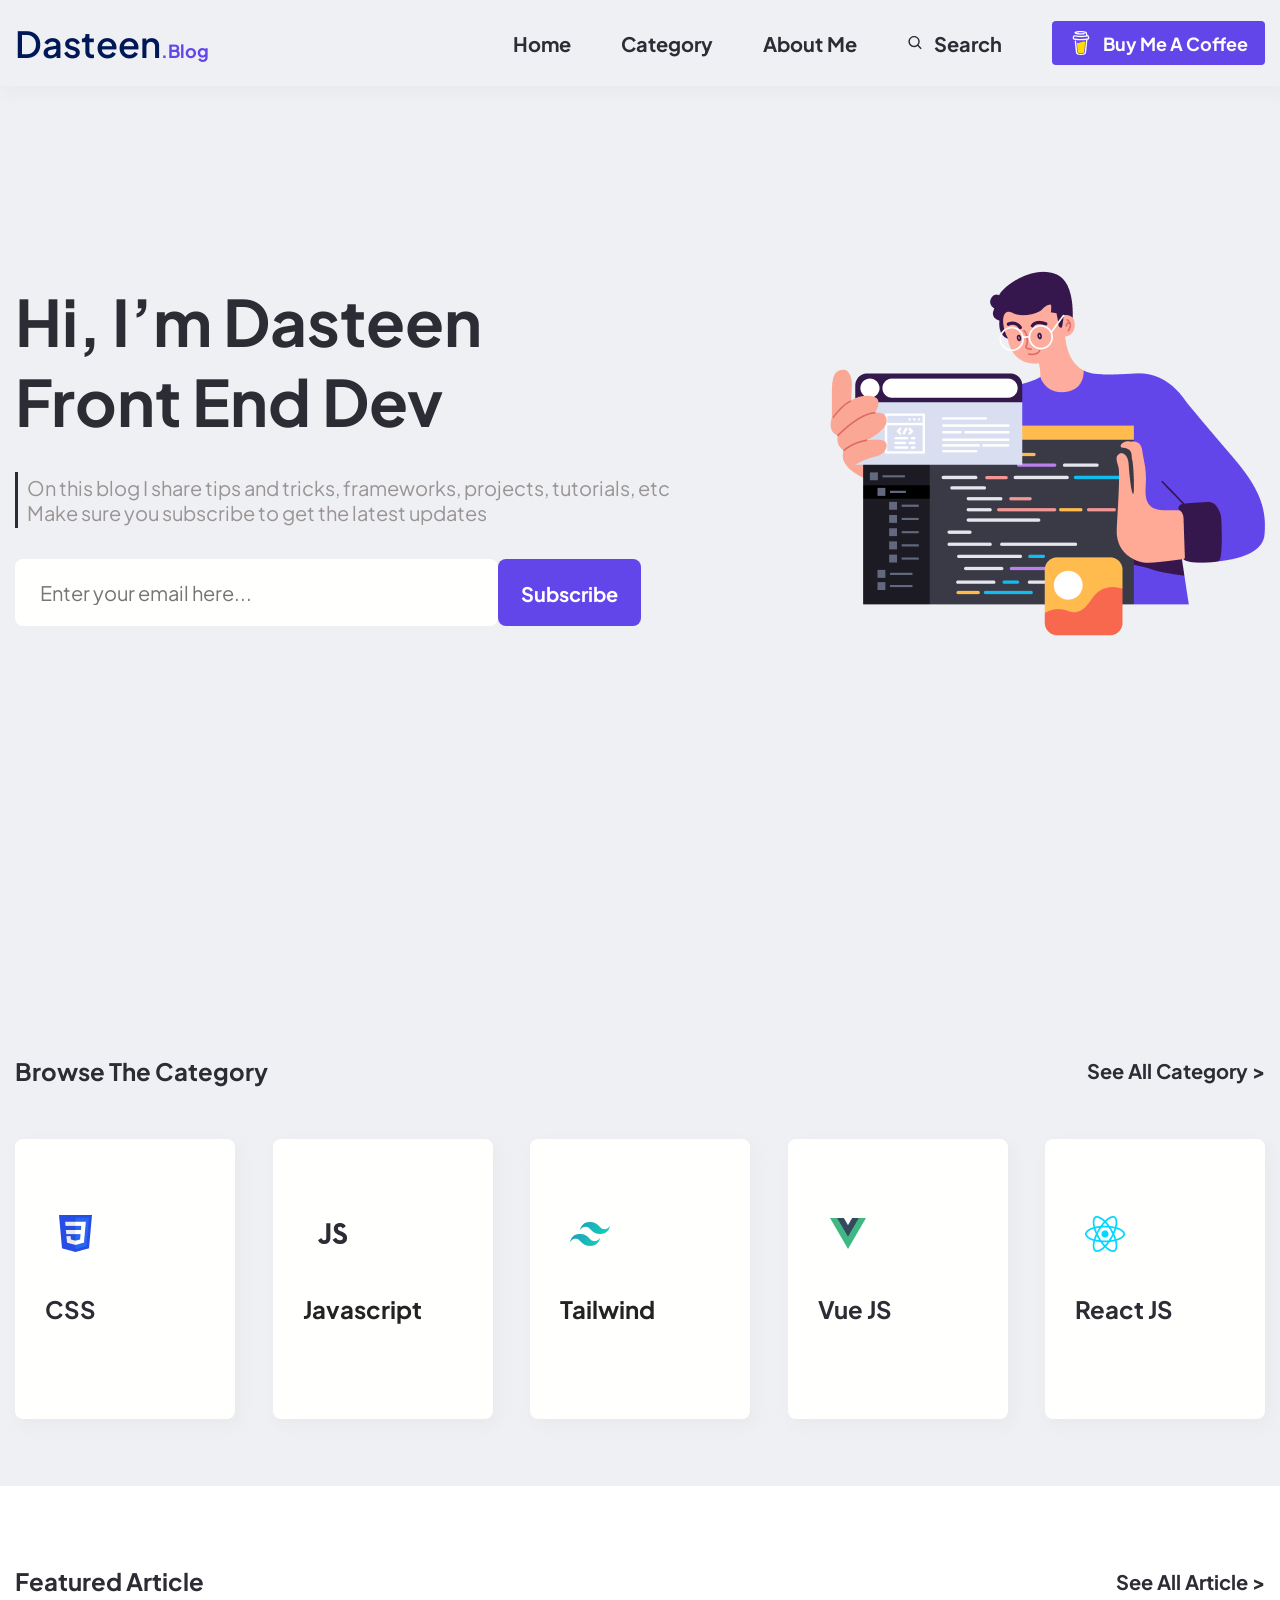
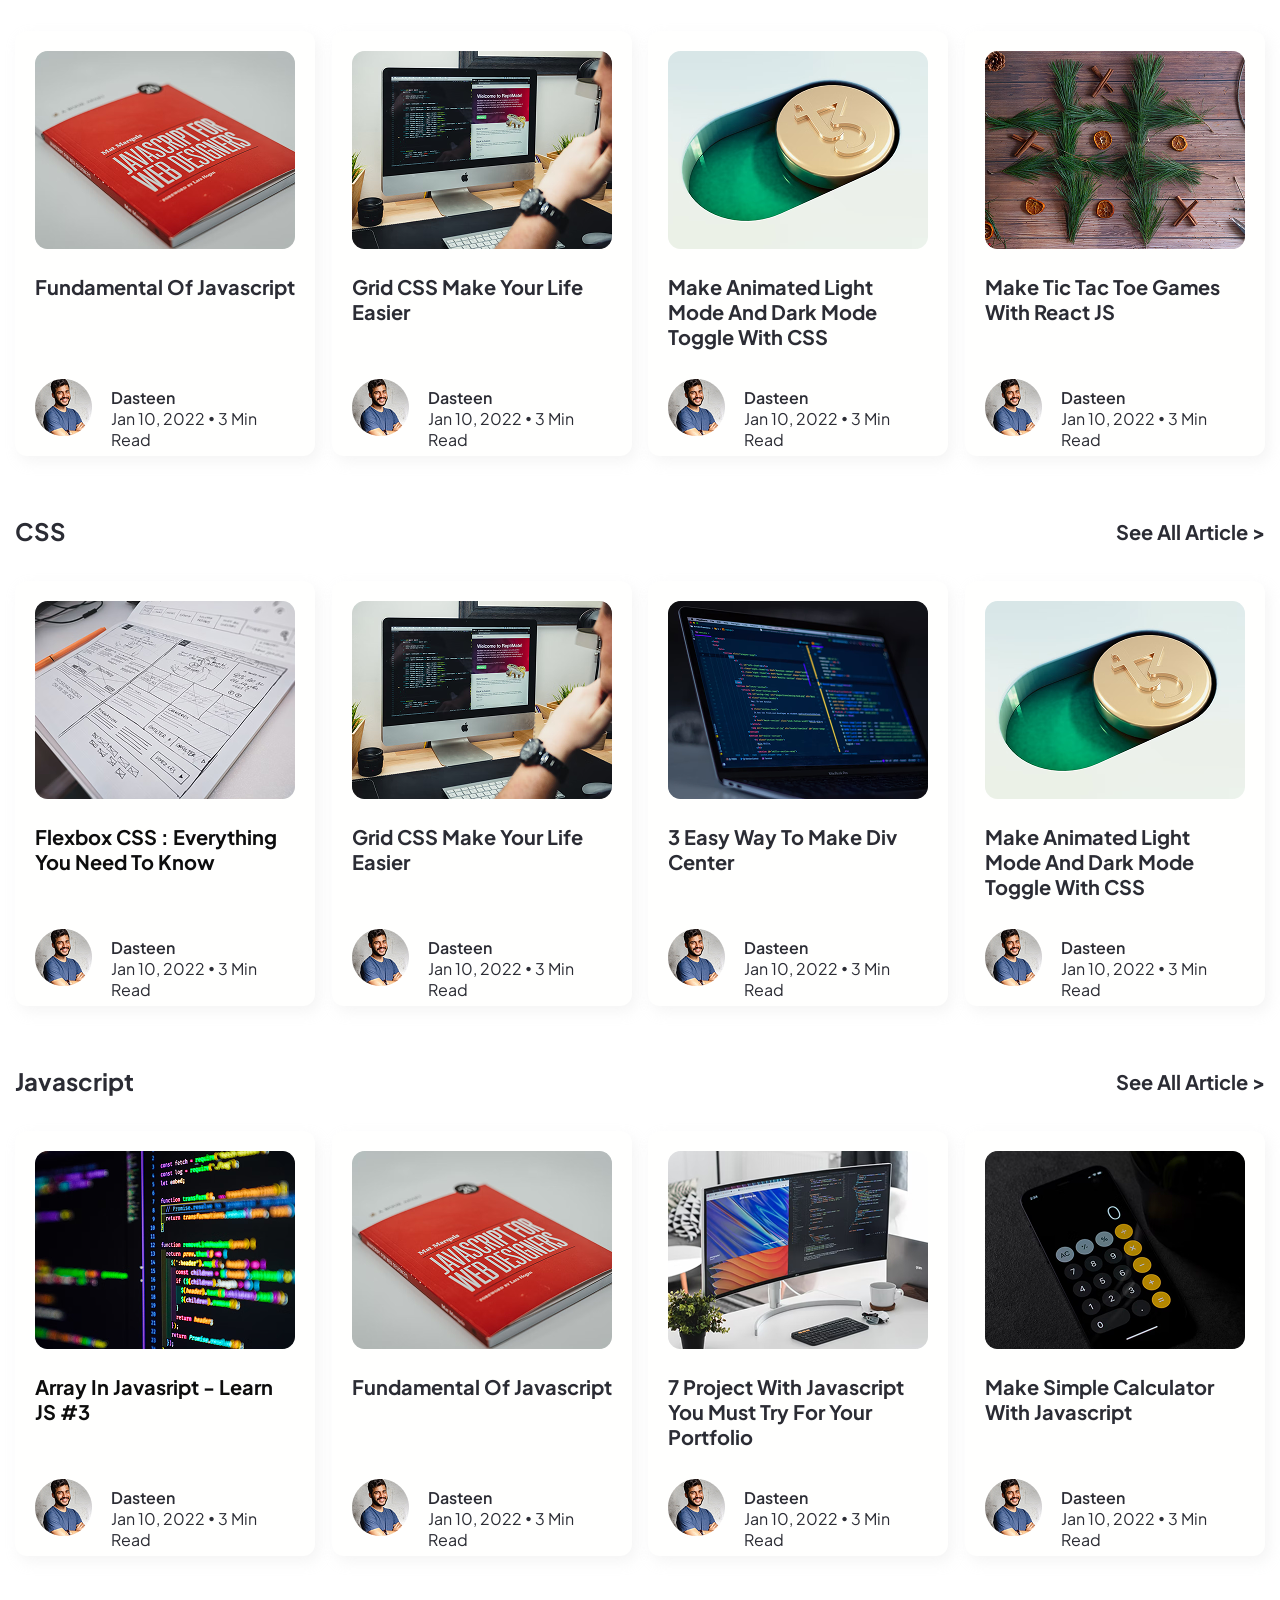
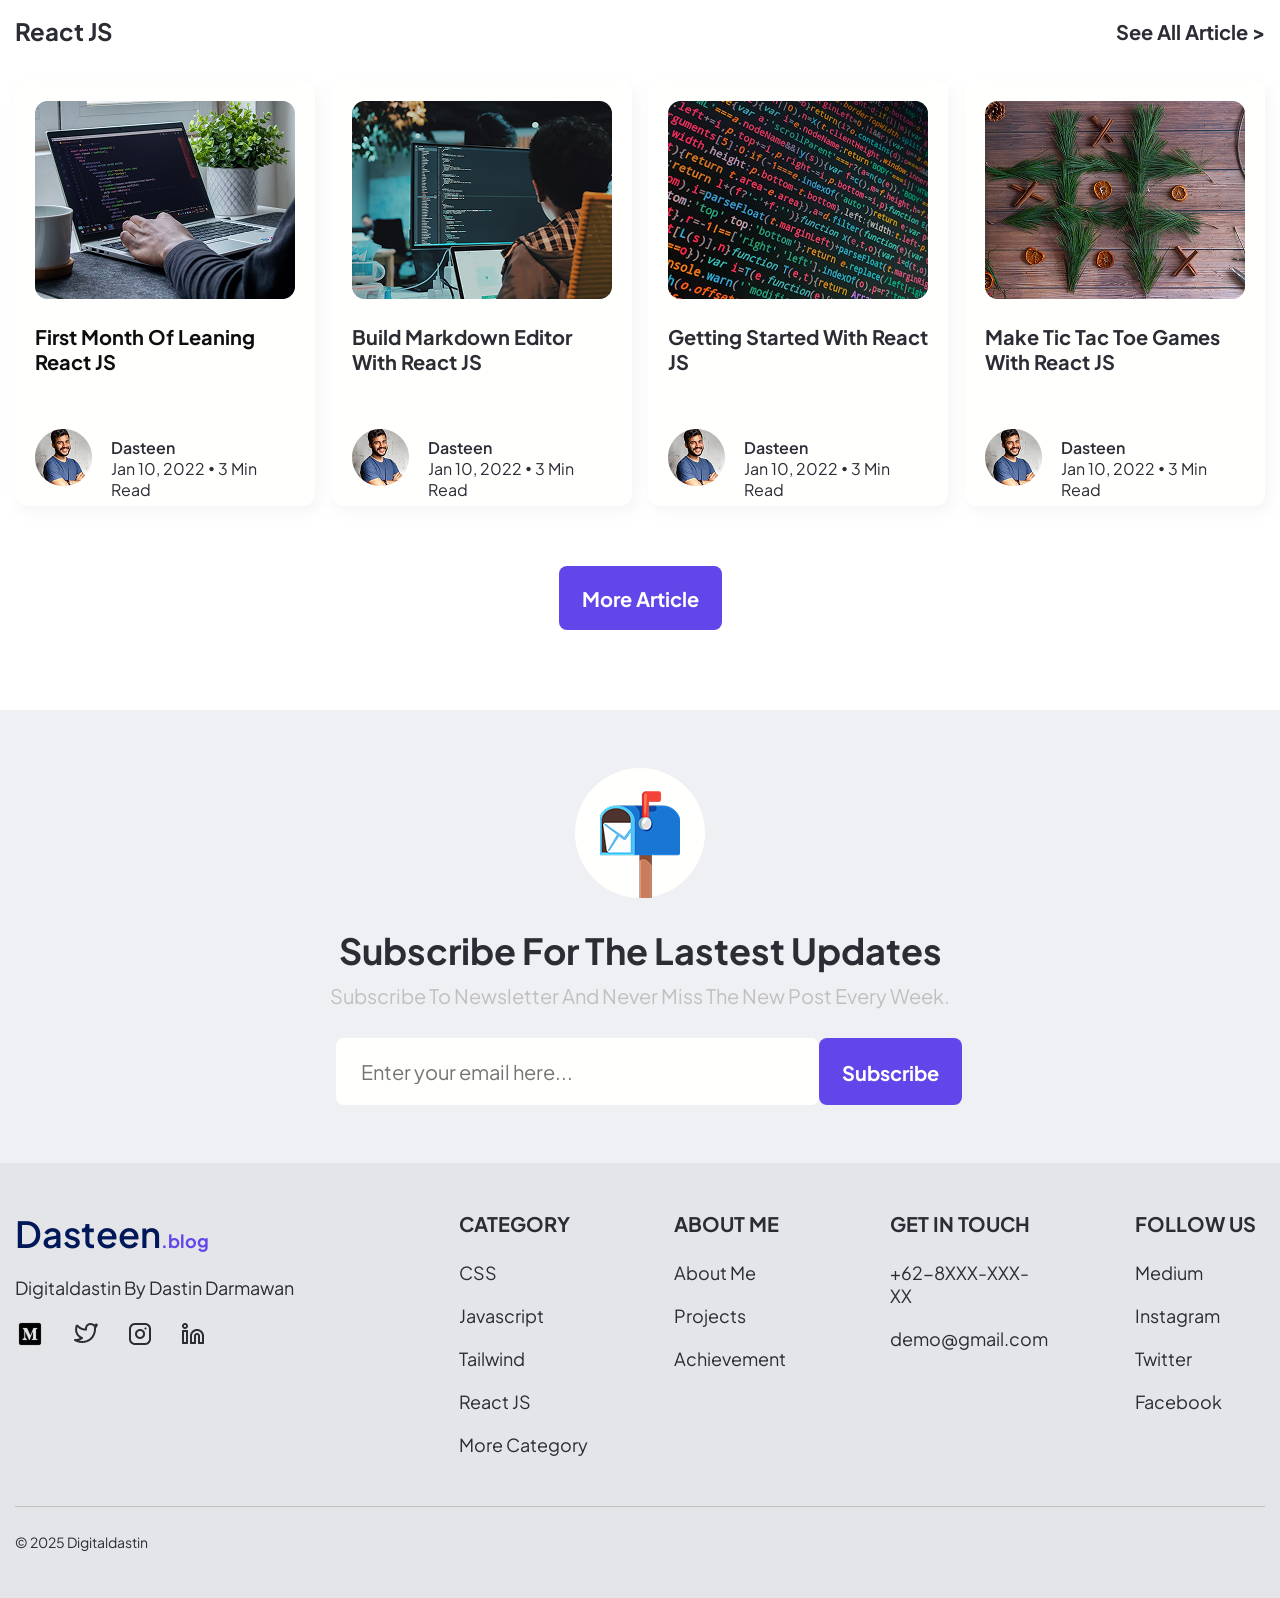
<file: index.html>
<!doctype html>
<html lang="en">
<head>
    <meta charset="UTF-8">
    <meta name="viewport" content="width=device-width, user-scalable=no, initial-scale=1.0, maximum-scale=1.0, minimum-scale=1.0">
    <meta http-equiv="X-UA-Compatible" content="ie=edge">
    <title>Home</title>
    <link rel="stylesheet" href="style.css">
</head>
<body>
<header>
    <div class="w-1250">
        <div class="header-content">
            <div class="header-logo">Dasteen<span>.Blog</span></div>
            <nav class="header-nav">
                <ul>
                    <li><a href="#">Home</a></li>
                    <li><a href="#">Category</a></li>
                    <li><a href="#">About Me</a></li>
                    
                    <li><a href="#"><svg xmlns="http://www.w3.org/2000/svg" width="17" height="18" viewBox="0 0 17 18" fill="none">
                        <path d="M7.08329 13.2501C8.34057 13.2498 9.56161 12.8289 10.552 12.0544L13.6658 15.1682L14.6674 14.1667L11.5536 11.0528C12.3285 10.0623 12.7497 8.84102 12.75 7.58341C12.75 4.45896 10.2077 1.91675 7.08329 1.91675C3.95883 1.91675 1.41663 4.45896 1.41663 7.58341C1.41663 10.7079 3.95883 13.2501 7.08329 13.2501ZM7.08329 3.33341C9.42717 3.33341 11.3333 5.23954 11.3333 7.58341C11.3333 9.92729 9.42717 11.8334 7.08329 11.8334C4.73942 11.8334 2.83329 9.92729 2.83329 7.58341C2.83329 5.23954 4.73942 3.33341 7.08329 3.33341Z" fill="#2B2C34"/>
                    </svg>Search</a></li>
                    
                    <li>                <button class="header-button"><svg xmlns="http://www.w3.org/2000/svg" width="24" height="24" viewBox="0 0 24 24" fill="none">
                        <path d="M20.2161 6.41496L20.0841 5.74896C19.9651 5.15096 19.6961 4.58596 19.0831 4.36996C18.8861 4.30096 18.6631 4.27196 18.5131 4.12896C18.3611 3.98596 18.3171 3.76296 18.2821 3.55696C18.2171 3.17896 18.1571 2.80096 18.0901 2.42396C18.0331 2.09896 17.9881 1.73396 17.8401 1.43696C17.6451 1.03696 17.2431 0.802961 16.8441 0.648961C16.6393 0.57239 16.4303 0.507617 16.2181 0.454961C15.2181 0.191961 14.1681 0.0949609 13.1411 0.0389609C11.9078 -0.0288453 10.6713 -0.00812547 9.44105 0.100961C8.52605 0.183961 7.56105 0.284961 6.69105 0.600961C6.37305 0.716961 6.04505 0.856961 5.80305 1.10196C5.50605 1.40396 5.41005 1.87196 5.62605 2.24796C5.78005 2.51496 6.04105 2.70396 6.31805 2.82796C6.67805 2.98996 7.05505 3.11196 7.44105 3.19396C8.51605 3.43196 9.63005 3.52496 10.7281 3.56396C11.9461 3.61396 13.1651 3.57396 14.3781 3.44596C14.6771 3.41296 14.9761 3.37296 15.2741 3.32696C15.6261 3.27296 15.8521 2.81396 15.7481 2.49296C15.6241 2.10996 15.2911 1.96196 14.9141 2.01996C14.4481 2.09396 13.9541 2.12796 13.5321 2.16596C12.3551 2.24596 11.1741 2.24796 9.99605 2.17196C9.60952 2.14638 9.22372 2.1107 8.83905 2.06496C8.75305 2.05496 8.65905 2.03996 8.58105 2.02896C8.33805 1.99296 8.09705 1.94896 7.85705 1.89896C7.74605 1.87196 7.74605 1.71396 7.85705 1.68696H7.86205C8.13905 1.62696 8.41905 1.57896 8.70005 1.53996H8.70205C8.83305 1.53096 8.96505 1.50796 9.09605 1.49196C10.234 1.37386 11.3787 1.33376 12.5221 1.37196C13.1961 1.39096 13.8691 1.43896 14.5391 1.51596L14.7671 1.54696C15.0341 1.58696 15.3001 1.63496 15.5651 1.69196C15.9571 1.77696 16.4601 1.80496 16.6351 2.23396C16.6901 2.37096 16.7151 2.52196 16.7461 2.66496L17.0651 4.14896C17.0718 4.18078 17.072 4.21365 17.0655 4.24553C17.059 4.27741 17.046 4.30761 17.0273 4.33425C17.0087 4.36089 16.9847 4.3834 16.957 4.40038C16.9292 4.41737 16.8983 4.42846 16.8661 4.43296H16.8631C16.8261 4.43896 16.7881 4.44296 16.7511 4.44796C15.1781 4.64865 13.5938 4.74719 12.0081 4.74296C10.4369 4.74134 8.86736 4.6398 7.30905 4.43896C7.16905 4.42196 7.01605 4.39696 6.89205 4.37896C6.56605 4.33096 6.24305 4.27096 5.91905 4.21796C5.52605 4.15296 5.15105 4.18596 4.79605 4.37896C4.50605 4.53896 4.26905 4.78296 4.12105 5.07996C3.96705 5.39596 3.92205 5.73996 3.85405 6.07996C3.78505 6.41996 3.67805 6.78696 3.71905 7.13596C3.80605 7.88896 4.33205 8.50096 5.08905 8.63796C8.83252 9.30602 12.6526 9.43265 16.4321 9.01396C16.5039 9.00579 16.5766 9.01384 16.6449 9.03751C16.7131 9.06118 16.7752 9.09987 16.8266 9.15073C16.8779 9.20159 16.9172 9.26333 16.9415 9.33138C16.9658 9.39944 16.9745 9.47208 16.9671 9.54396L16.8961 10.241L15.8781 20.148C15.8371 20.558 15.8311 20.98 15.7531 21.385C15.6311 22.022 15.2001 22.413 14.5711 22.556C13.9941 22.687 13.4061 22.756 12.8151 22.761C12.1591 22.765 11.5051 22.736 10.8491 22.739C10.1501 22.743 9.29305 22.679 8.75405 22.159C8.27905 21.701 8.21405 20.985 8.14905 20.366L7.41805 13.353L7.09605 10.259C7.05905 9.90796 6.81005 9.56396 6.41805 9.58096C6.08205 9.59596 5.70005 9.88096 5.74005 10.26L5.96805 12.445L6.91705 21.557C7.06405 22.901 8.09105 23.625 9.36305 23.829C10.1051 23.949 10.8661 23.973 11.6201 23.985C12.5861 24.001 13.5621 24.038 14.5121 23.863C15.9201 23.605 16.9771 22.665 17.1281 21.206C17.4681 17.874 17.8111 14.543 18.1521 11.211L18.3671 9.12396C18.3776 9.02047 18.4213 8.92315 18.4915 8.84641C18.5618 8.76968 18.6549 8.71762 18.7571 8.69796C19.1591 8.61996 19.5441 8.48596 19.8311 8.17996C20.2861 7.69196 20.3771 7.05696 20.2161 6.41496ZM18.7381 7.18696C18.5931 7.32396 18.3751 7.38796 18.1601 7.41996C15.7441 7.77896 13.2941 7.95996 10.8521 7.87996C9.10405 7.81996 7.37505 7.62596 5.64505 7.38196C5.47505 7.35796 5.29205 7.32696 5.17505 7.20196C4.95505 6.96596 5.06405 6.49196 5.12105 6.20696C5.17305 5.94696 5.27305 5.59796 5.58405 5.56096C6.06805 5.50396 6.63005 5.70896 7.11005 5.78096C7.68705 5.86896 8.26605 5.93996 8.84705 5.99296C11.3271 6.21896 13.8491 6.18296 16.3191 5.85296C16.7691 5.79296 17.2181 5.72296 17.6641 5.64296C18.0631 5.57096 18.5041 5.43696 18.7441 5.84896C18.9101 6.12996 18.9321 6.50596 18.9061 6.82296C18.8982 6.9614 18.8377 7.0916 18.7371 7.18696H18.7381Z" fill="#FFFFFE"/>
                        <path d="M9.47012 11.8751C10.7391 11.8751 11.7171 11.4571 12.5791 11.0871C13.3481 10.7581 14.0131 10.4741 14.8391 10.4741C15.2901 10.4783 15.737 10.5588 16.1611 10.7121L15.2211 20.6621C15.1561 21.4421 14.5051 22.0421 13.7221 22.0421C13.7221 22.0421 12.3831 22.1071 11.9361 22.1071C11.5211 22.1071 10.2781 22.0421 10.2781 22.0421C9.49512 22.0421 8.84312 21.4421 8.77812 20.6621L7.90112 11.6581C8.41195 11.8008 8.93973 11.8738 9.47012 11.8751Z" fill="#FFDD00"/>
                    </svg>Buy Me A Coffee</button></li>
                </ul>
            </nav>
        </div>
    </div>
</header>
<main>
    <div class="w-1250">
        <div class="main-content">
            <div class="main-text">
                <h1>Hi, i’m Dasteen
                    Front end dev</h1>
                <div class="main-p-container">
                    <div class="line"></div>
                    <p>On this blog I share tips and tricks, frameworks, projects, tutorials, etc
                        Make sure you subscribe to get the latest updates</p>
                </div>
                <form action="" class="email-form">
                    <input type="email" name="main-email" id="main-email" placeholder="Enter your email here...">
                    <button type="submit">Subscribe</button>
                </form>
            </div>
            <div class="main-img">
                <img src="imgs/main-img.png" alt="main-img">
            </div>
        </div>
    </div>
</main>
<article>
    <div class="w-1250">
        <div class="article-content">
            <div class="top-text">
                <div class="browse">Browse the category</div>
                <div class="see"><a href="#">See All Category ></a></div>
            </div>
            <div class="article-blocks">
                <a href="#">
                    <div class="block">
                        <div class="block-content1">
                            <div class="block-img"><img src="imgs/article-img%201.png" alt="img1"></div>
                            <p>CSS</p>
                        </div>
                    </div>
                </a>
                <a href="#">
                    <div class="block">
                        <div class="block-content2">
                            <div class="block-img"><img src="imgs/article-img%202.png" alt="img1"></div>
                            <p>Javascript</p>
                        </div>
                    </div>
                </a>
                <a href="#">
                    <div class="block">
                        <div class="block-content3">
                            <div class="block-img"><img src="imgs/article-img%203.png" alt="img1"></div>
                            <p>Tailwind</p>
                        </div>
                    </div>
                </a>
                <a href="#">
                    <div class="block">
                        <div class="block-content4">
                            <div class="block-img"><img src="imgs/article-img%204.png" alt="img1"></div>
                            <p>Vue JS</p>
                        </div>
                    </div>
                </a>
                <a href="#">
                    <div class="block">
                        <div class="block-content5">
                            <div class="block-img"><img src="imgs/article-img%205.png" alt="img1"></div>
                            <p>React JS</p>
                        </div>
                    </div>
                </a>
            </div>
        </div>
    </div>
</article>
<section>
    <div class="w-1250">
        <div class="section-container">
            <div class="section-content1">
                <div class="content-text1">
                    <div>Featured Article</div>
                    <div><a href="#">See All Article ></a></div>
                </div>
                <div class="section-blocks">
                    <a href="#">
                        <div class="section-block">
                            <div class="content">
                                <div class="top1">
                                    <img src="imgs/section-img%201.png" alt="img">
                                    <p>Fundamental Of Javascript</p>
                                </div>
                                <div class="bottom">
                                    <div class="section-logo">
                                        <img src="imgs/logo.png" alt="logo">
                                    </div>
                                    <div class="bottom-text">
                                        <div>Dasteen</div>
                                        <div>Jan 10, 2022     ∙     3 min read</div>
                                    </div>
                                </div>
                            </div>
                        </div>
                    </a>
                    <a href="#">
                        <div class="section-block">
                            <div class="content">
                                <div class="top2">
                                    <img src="imgs/section-img%202.png" alt="img">
                                    <p>Grid CSS Make Your Life Easier</p>
                                </div>
                                <div class="bottom">
                                    <div class="section-logo">
                                        <img src="imgs/logo.png" alt="logo">
                                    </div>
                                    <div class="bottom-text">
                                        <div>Dasteen</div>
                                        <div>Jan 10, 2022     ∙     3 min read</div>
                                    </div>
                                </div>
                            </div>
                        </div>
                    </a>
                    <a href="#">
                        <div class="section-block">
                            <div class="content">
                                <div class="top3">
                                    <img src="imgs/section-img%203.png" alt="img">
                                    <p>Make Animated Light Mode And Dark Mode Toggle With CSS</p>
                                </div>
                                <div class="bottom">
                                    <div class="section-logo">
                                        <img src="imgs/logo.png" alt="logo">
                                    </div>
                                    <div class="bottom-text">
                                        <div>Dasteen</div>
                                        <div>Jan 10, 2022     ∙     3 min read</div>
                                    </div>
                                </div>
                            </div>
                        </div>
                    </a>
                    <a href="#">
                        <div class="section-block">
                            <div class="content">
                                <div class="top4">
                                    <img src="imgs/section-img%204.png" alt="img">
                                    <p>Make Tic Tac Toe Games With React JS</p>
                                </div>
                                <div class="bottom">
                                    <div class="section-logo">
                                        <img src="imgs/logo.png" alt="logo">
                                    </div>
                                    <div class="bottom-text">
                                        <div>Dasteen</div>
                                        <div>Jan 10, 2022     ∙     3 min read</div>
                                    </div>
                                </div>
                            </div>
                        </div>
                    </a>
                </div>
            </div>
            <div class="section-content2">
                <div class="content-text1">
                    <div>CSS</div>
                    <div><a href="#">See All Article ></a></div>
                </div>
                <div class="section-blocks">
                    <a href="#">
                        <div class="section-block">
                            <div class="content">
                                <div class="top1">
                                    <img src="imgs/section-img%205.png" alt="img">
                                    <p>Flexbox CSS : Everything You Need To Know</p>
                                </div>
                                <div class="bottom">
                                    <div class="section-logo">
                                        <img src="imgs/logo.png" alt="logo">
                                    </div>
                                    <div class="bottom-text">
                                        <div>Dasteen</div>
                                        <div>Jan 10, 2022     ∙     3 min read</div>
                                    </div>
                                </div>
                            </div>
                        </div>
                    </a>
                    <a href="#">
                        <div class="section-block">
                            <div class="content">
                                <div class="top2">
                                    <img src="imgs/section-img%202.png" alt="img">
                                    <p>Grid CSS Make Your Life Easier</p>
                                </div>
                                <div class="bottom">
                                    <div class="section-logo">
                                        <img src="imgs/logo.png" alt="logo">
                                    </div>
                                    <div class="bottom-text">
                                        <div>Dasteen</div>
                                        <div>Jan 10, 2022     ∙     3 min read</div>
                                    </div>
                                </div>
                            </div>
                        </div>
                    </a>
                    <a href="#">
                        <div class="section-block">
                            <div class="content">
                                <div class="top3">
                                    <img src="imgs/section-img%206.png" alt="img">
                                    <p>3 Easy Way To Make Div Center</p>
                                </div>
                                <div class="bottom">
                                    <div class="section-logo">
                                        <img src="imgs/logo.png" alt="logo">
                                    </div>
                                    <div class="bottom-text">
                                        <div>Dasteen</div>
                                        <div>Jan 10, 2022     ∙     3 min read</div>
                                    </div>
                                </div>
                            </div>
                        </div>
                    </a>
                    <a href="#">
                        <div class="section-block">
                            <div class="content">
                                <div class="top4">
                                    <img src="imgs/section-img%203.png" alt="img">
                                    <p>Make Animated Light Mode And Dark Mode Toggle With CSS</p>
                                </div>
                                <div class="bottom">
                                    <div class="section-logo">
                                        <img src="imgs/logo.png" alt="logo">
                                    </div>
                                    <div class="bottom-text">
                                        <div>Dasteen</div>
                                        <div>Jan 10, 2022     ∙     3 min read</div>
                                    </div>
                                </div>
                            </div>
                        </div>
                    </a>
                </div>
            </div>
            <div class="section-content3">
                <div class="content-text1">
                    <div>Javascript</div>
                    <div><a href="#">See All Article ></a></div>
                </div>
                <div class="section-blocks">
                    <a href="#">
                        <div class="section-block">
                            <div class="content">
                                <div class="top1">
                                    <img src="imgs/section-img%207.png" alt="img">
                                    <p>Array In Javasript - Learn JS #3</p>
                                </div>
                                <div class="bottom">
                                    <div class="section-logo">
                                        <img src="imgs/logo.png" alt="logo">
                                    </div>
                                    <div class="bottom-text">
                                        <div>Dasteen</div>
                                        <div>Jan 10, 2022     ∙     3 min read</div>
                                    </div>
                                </div>
                            </div>
                        </div>
                    </a>
                    <a href="#">
                        <div class="section-block">
                            <div class="content">
                                <div class="top2">
                                    <img src="imgs/section-img%201.png" alt="img">
                                    <p>Fundamental of javascript</p>
                                </div>
                                <div class="bottom">
                                    <div class="section-logo">
                                        <img src="imgs/logo.png" alt="logo">
                                    </div>
                                    <div class="bottom-text">
                                        <div>Dasteen</div>
                                        <div>Jan 10, 2022     ∙     3 min read</div>
                                    </div>
                                </div>
                            </div>
                        </div>
                    </a>
                    <a href="#">
                        <div class="section-block">
                            <div class="content">
                                <div class="top3">
                                    <img src="imgs/section-img%208.png" alt="img">
                                    <p>7 Project With Javascript You Must Try For Your Portfolio</p>
                                </div>
                                <div class="bottom">
                                    <div class="section-logo">
                                        <img src="imgs/logo.png" alt="logo">
                                    </div>
                                    <div class="bottom-text">
                                        <div>Dasteen</div>
                                        <div>Jan 10, 2022     ∙     3 min read</div>
                                    </div>
                                </div>
                            </div>
                        </div>
                    </a>
                    <a href="#">
                        <div class="section-block">
                            <div class="content">
                                <div class="top4">
                                    <img src="imgs/section-img%209.png" alt="img">
                                    <p>make simple calculator with javascript</p>
                                </div>
                                <div class="bottom">
                                    <div class="section-logo">
                                        <img src="imgs/logo.png" alt="logo">
                                    </div>
                                    <div class="bottom-text">
                                        <div>Dasteen</div>
                                        <div>Jan 10, 2022     ∙     3 min read</div>
                                    </div>
                                </div>
                            </div>
                        </div>
                    </a>
                </div>
            </div>
            <div class="section-content4">
                <div class="content-text1">
                    <div>React JS</div>
                    <div><a href="#">See All Article ></a></div>
                </div>
                <div class="section-blocks">
                    <a href="#">
                        <div class="section-block">
                            <div class="content">
                                <div class="top1">
                                    <img src="imgs/section-img%2010.png" alt="img">
                                    <p>First Month Of Leaning React jS</p>
                                </div>
                                <div class="bottom">
                                    <div class="section-logo">
                                        <img src="imgs/logo.png" alt="logo">
                                    </div>
                                    <div class="bottom-text">
                                        <div>Dasteen</div>
                                        <div>Jan 10, 2022     ∙     3 min read</div>
                                    </div>
                                </div>
                            </div>
                        </div>
                    </a>
                    <a href="#">
                        <div class="section-block">
                            <div class="content">
                                <div class="top2">
                                    <img src="imgs/section-img%2011.png" alt="img">
                                    <p>Build Markdown Editor With React JS</p>
                                </div>
                                <div class="bottom">
                                    <div class="section-logo">
                                        <img src="imgs/logo.png" alt="logo">
                                    </div>
                                    <div class="bottom-text">
                                        <div>Dasteen</div>
                                        <div>Jan 10, 2022     ∙     3 min read</div>
                                    </div>
                                </div>
                            </div>
                        </div>
                    </a>
                    <a href="#">
                        <div class="section-block">
                            <div class="content">
                                <div class="top3">
                                    <img src="imgs/section-img%2012.png" alt="img">
                                    <p>Getting Started With React JS</p>
                                </div>
                                <div class="bottom">
                                    <div class="section-logo">
                                        <img src="imgs/logo.png" alt="logo">
                                    </div>
                                    <div class="bottom-text">
                                        <div>Dasteen</div>
                                        <div>Jan 10, 2022     ∙     3 min read</div>
                                    </div>
                                </div>
                            </div>
                        </div>
                    </a>
                    <a href="#">
                        <div class="section-block">
                            <div class="content">
                                <div class="top4">
                                    <img src="imgs/section-img%204.png" alt="img">
                                    <p>Make Tic Tac Toe Games With React JS</p>
                                </div>
                                <div class="bottom">
                                    <div class="section-logo">
                                        <img src="imgs/logo.png" alt="logo">
                                    </div>
                                    <div class="bottom-text">
                                        <div>Dasteen</div>
                                        <div>Jan 10, 2022     ∙     3 min read</div>
                                    </div>
                                </div>
                            </div>
                        </div>
                    </a>
                </div>
            </div>
            <button>More Article</button>
        </div>
    </div>
</section>
<aside>
        <div class="aside-content">
            <div class="aside-logo">
                <img src="imgs/aside-logo.png" alt="logo">
            </div>
            <div class="aside-text">
                <p>Subscribe For The Lastest Updates</p>
                <p>Subscribe To Newsletter And Never Miss The New Post Every Week.</p>
            </div>
            <div class="aside-form">
                <form action="" class="email-form">
                    <input type="email" name="aside-email" id="aside-email" placeholder="Enter your email here...">
                    <button type="submit">Subscribe</button>
                </form>
            </div>
        </div>
</aside>
<footer>
    <div class="w-1250">
        <div class="footer-container">
            <div class="footer-description">
                <p>Dasteen<span>.blog</span></p>
                <p>Digitaldastin By Dastin Darmawan</p>
                <div class="footer-social">
                    <a href="#"><img src="imgs/footer-social1.png" alt="social1"></a>
                    <a href="#"><img src="imgs/footer-social2.png" alt="social1"></a>
                    <a href="#"><img src="imgs/footer-social3.png" alt="social1"></a>
                    <a href="#"><img src="imgs/footer-social4.png" alt="social1"></a>
                </div>
            </div>
            <div class="footer-links">
                <div class="link1">
                    <div class="title">Category</div>
                    <div class="links">
                        <ul>
                            <li><a href="#">CSS</a></li>
                            <li><a href="#">Javascript</a></li>
                            <li><a href="#">Tailwind</a></li>
                            <li><a href="#">React JS</a></li>
                            <li><a href="#">More Category</a></li>
                        </ul>
                    </div>
                </div>
                <div class="link1">
                    <div class="title">About Me</div>
                    <div class="links">
                        <ul>
                            <li><a href="#">About Me</a></li>
                            <li><a href="#">Projects</a></li>
                            <li><a href="#">Achievement</a></li>
                        </ul>
                    </div>
                </div>
                <div class="link2">
                    <div class="title">Get in touch</div>
                    <div class="links">
                        <ul>
                            <li><a href="#">+62-8XXX-XXX-XX</a></li>
                            <li><a href="#">demo@gmail.com</a></li>
                        </ul>
                    </div>
                </div>
                <div class="link1">
                    <div class="title">Follow Us</div>
                    <div class="links">
                        <ul>
                            <li><a href="#">Medium</a></li>
                            <li><a href="#">Instagram</a></li>
                            <li><a href="#">Twitter</a></li>
                            <li><a href="#">Facebook</a></li>
                        </ul>
                    </div>
                </div>
            </div>
        </div>
        <div class="footer-line"></div>
        <div class="justtext">© 2025 Digitaldastin</div>
    </div>
</footer>
</body>
</html>
</file>
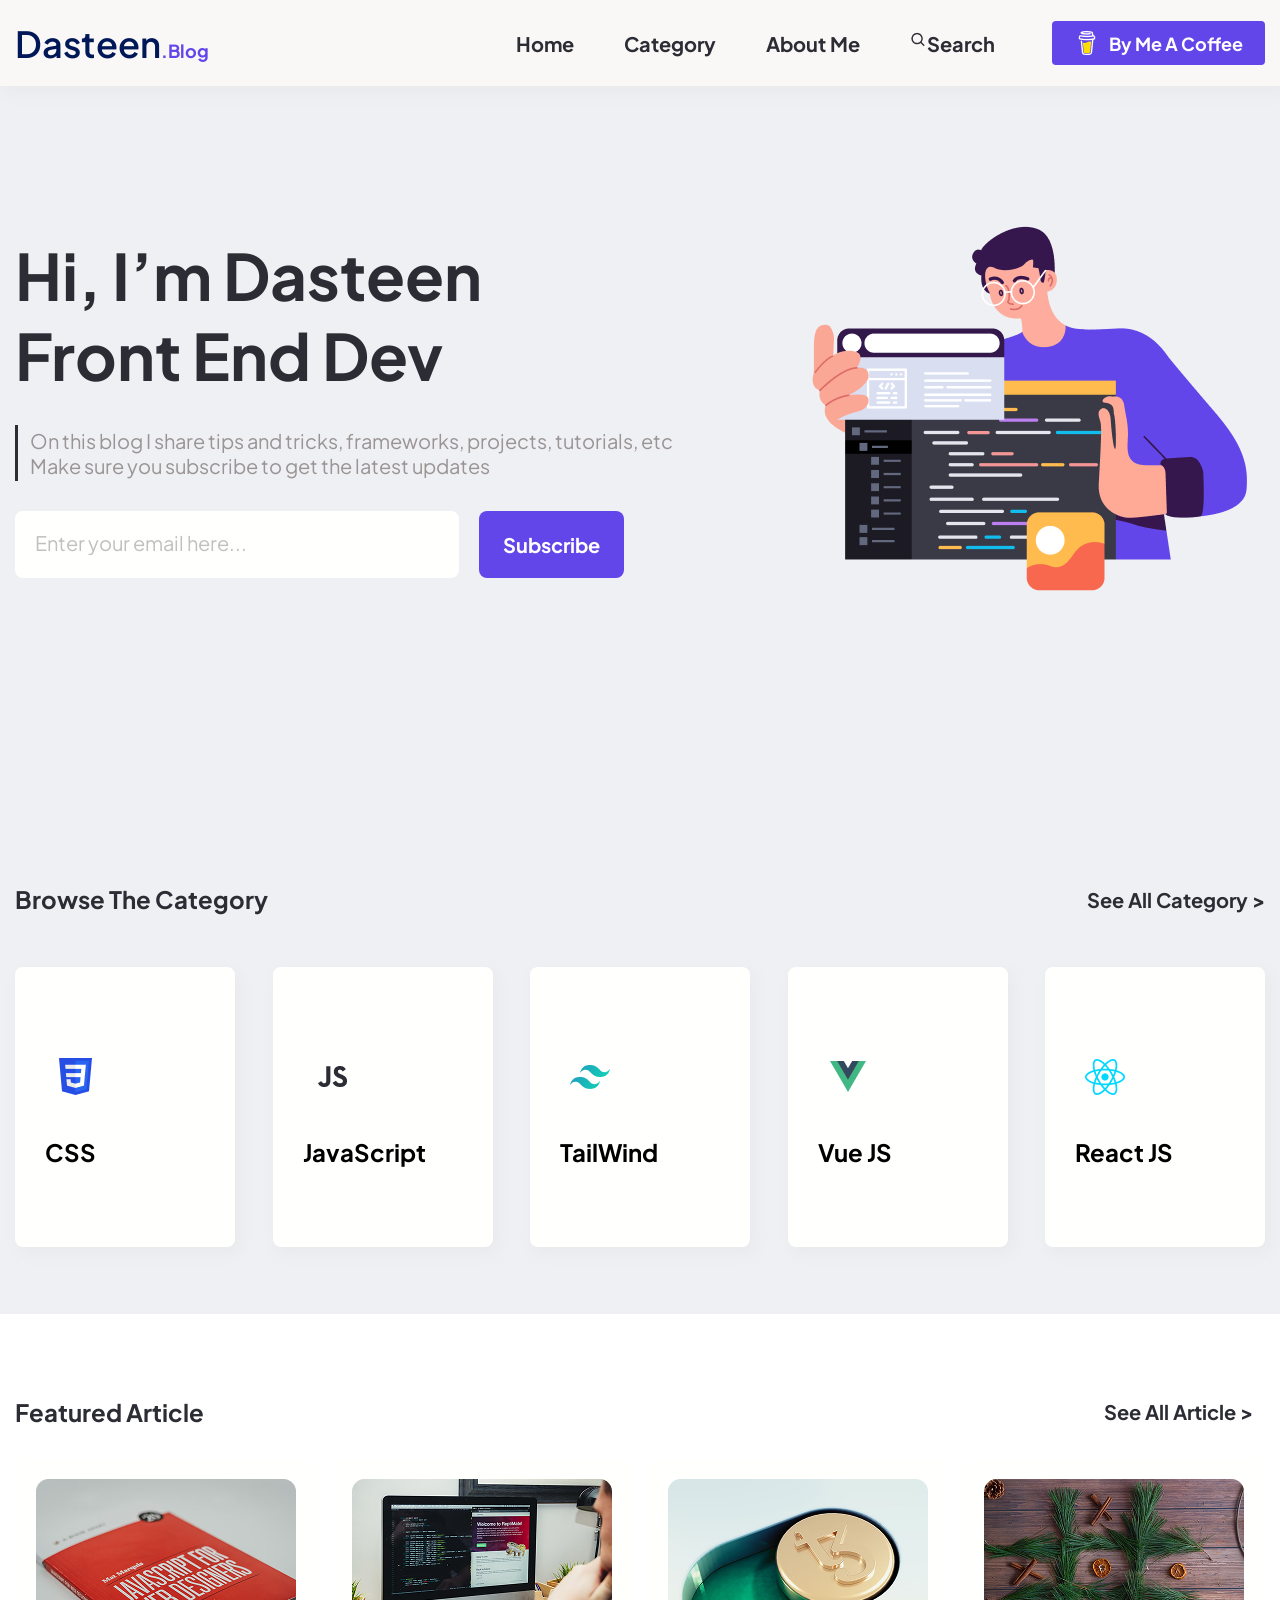
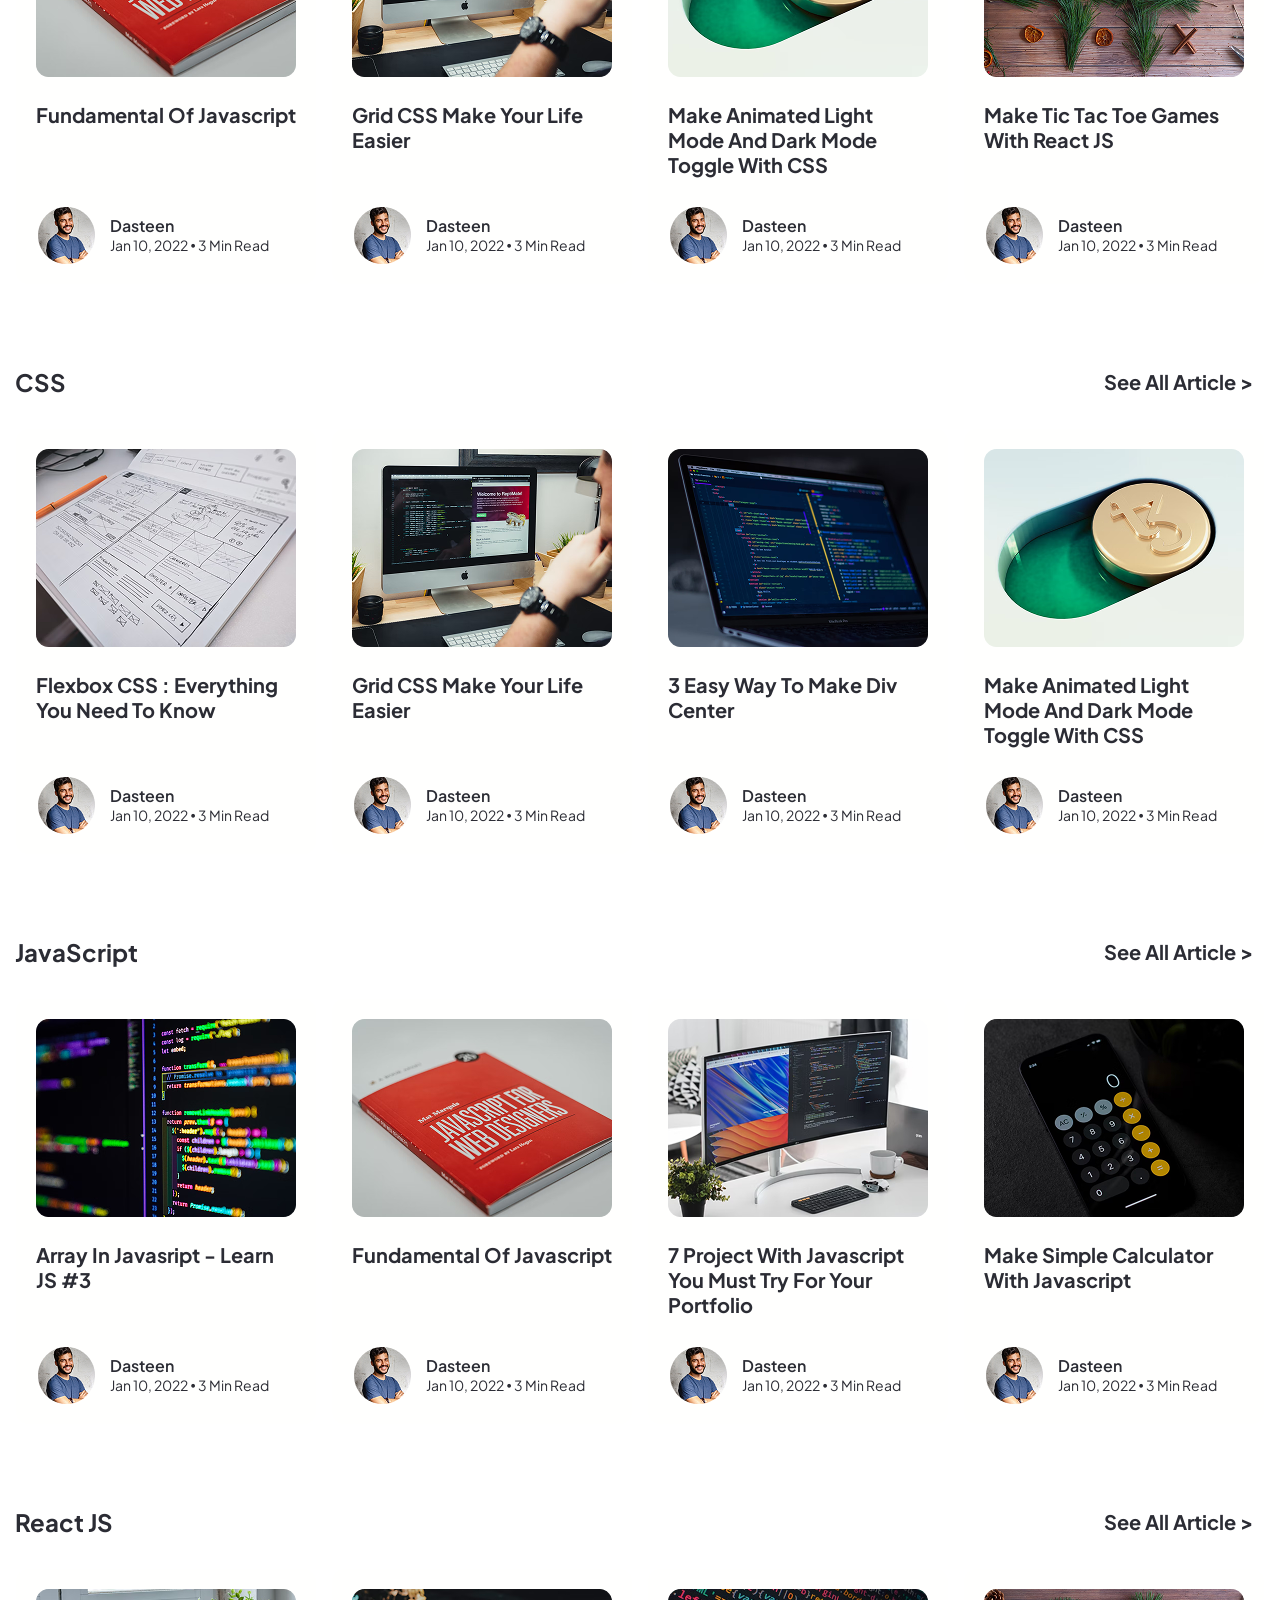
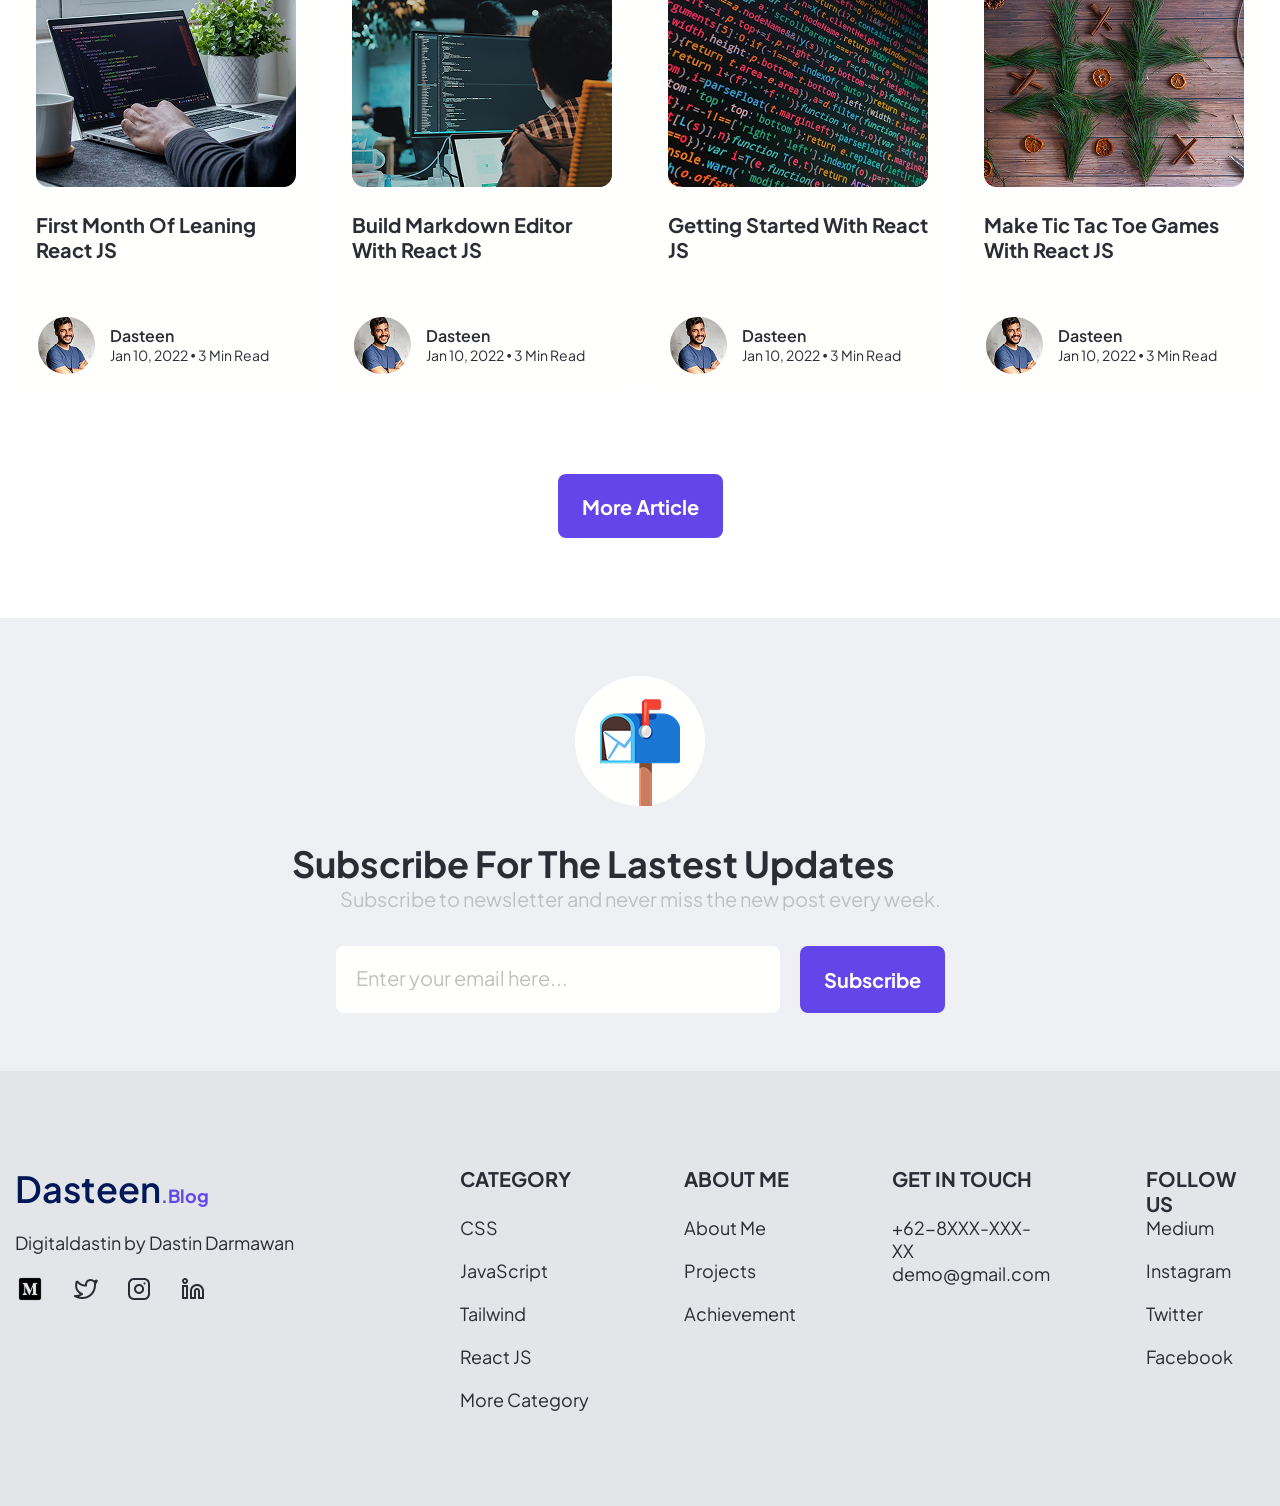
<file: PROJECT/index.html>
<!doctype html>
<html lang="en">
<head>
    <meta charset="UTF-8">
    <meta name="viewport" content="width=device-width, user-scalable=no, initial-scale=1.0, maximum-scale=1.0, minimum-scale=1.0">
    <meta http-equiv="X-UA-Compatible" content="ie=edge">
    <title>Dasteen.Blog</title>
    <link rel="stylesheet" href="style.css">
</head>
<body>
<header>
        <div class="width-1250">
            <div class="header-logo"><p>Dasteen<span>.Blog</span></p></div>
            <div class="header-nav-button">
                <nav class="header-nav">
                    <ul>
                        <li><a href="#">Home</a></li>
                        <li><a href="#">Category</a></li>
                        <li><a href="#">About Me</a></li>
                        <li><a href="#"><img src="imgs/header-icon1.png" alt="header-icon">Search</a></li>
                    </ul>
                </nav>
                <button class="header-button" type="submit"><img src="imgs/header-icon2.png" alt="header-icon">By Me A Coffee</button>
            </div>
        </div>
    </header>
<main>
    <div class="width-1250">
        <div class="main-left">
            <h1>Hi, i’m Dasteen
                Front end dev</h1>
            <div class="main-left-txt">
                <img src="imgs/main-line.png" alt="main-line">
                <p>On this blog I share tips and tricks, frameworks, projects, tutorials, etc
                    Make sure you subscribe to get the latest updates</p>
            </div>
            <div class="form">
                <form class="registration">
                    <label for="email"></label>
                    <input type="email" name="email" id="email" placeholder="Enter your email here...">
                </form>
                <button class="button-email" type="submit">Subscribe</button>
            </div>
        </div>
        <div class="main-right">
            <img src="imgs/Hero.png" alt="Hero">
        </div>
    </div>
</main>
<aside>
    <div class="width-1250">
        <div class="aside-container">
            <div class="aside-txt">
                <div class="txt-left">
                    <p>Browse the category</p>
                </div>
                <div class="txt-right">
                    <a href="#">See All Category ></a>
                </div>
            </div>
            <div class="aside-box">
                <a href="#">
                    <div class="block1">
                        <div class="content1">
                            <div class="aside-img-border"><img src="imgs/aside-img1.png" alt="aside-img"></div>
                            <p>CSS</p>
                        </div>
                    </div>
                </a>
                <a href="#">
                    <div class="block1">
                        <div class="content2">
                            <div class="aside-img-border"><img src="imgs/aside-img2.png" alt="aside-img"></div>
                            <p>JavaScript</p>
                        </div>
                    </div>
                </a>
                <a href="#">
                    <div class="block1">
                        <div class="content3">
                            <div class="aside-img-border"><img src="imgs/aside-img3.png" alt="aside-img"></div>
                            <p>TailWind</p>
                        </div>
                    </div>
                </a>
                <a href="#">
                    <div class="block1">
                        <div class="content4">
                            <div class="aside-img-border"><img src="imgs/aside-img4.png" alt="aside-img"></div>
                            <p>Vue JS</p>
                        </div>
                    </div>
                </a>
                <a href="#">
                    <div class="block1">
                        <div class="content5">
                            <div class="aside-img-border"><img src="imgs/aside-img5.png" alt="aside-img"></div>
                            <p>React JS</p>
                        </div>
                    </div>
                </a>
            </div>
        </div>
    </div>
</aside>
<section>
    <div class="width-1250">
        <div class="section-container">
            <div class="section-box1">
                <div class="box-text">
                        <p>Featured Article</p>
                    <div class="section-txt">
                        <a href="#">See All Article ></a>
                    </div>
                </div>
                <div class="section-content">
                    <div class="section-block1">
                        <div class="block-top">
                            <img src="imgs/section-img1.png" alt="img">
                            <p class="block-text">Fundamental of javascript</p>
                        </div>
                        <div class="block-avatar">
                            <img src="imgs/section-avatar.png" alt="avatar">
                            <div>
                                <p>Dasteen</p>
                                <p>Jan 10, 2022     ∙     3 min read</p>
                            </div>
                        </div>
                    </div>
                    <div class="section-block1">
                        <div class="block-top">
                            <img src="imgs/section-img2.png" alt="img">
                            <p class="block-text">Grid CSS make your life easier</p>
                        </div>
                        <div class="block-avatar">
                            <img src="imgs/section-avatar.png" alt="avatar">
                            <div>
                                <p>Dasteen</p>
                                <p>Jan 10, 2022     ∙     3 min read</p>
                            </div>
                        </div>
                    </div>
                    <div class="section-block1">
                        <div class="block-top">
                            <img src="imgs/section-img3.png" alt="img">
                            <p class="block-text">Make animated light mode and dark mode toggle with CSS</p>
                        </div>
                        <div class="block-avatar">
                            <img src="imgs/section-avatar.png" alt="avatar">
                            <div>
                                <p>Dasteen</p>
                                <p>Jan 10, 2022     ∙     3 min read</p>
                            </div>
                        </div>
                    </div>
                    <div class="section-block1">
                        <div class="block-top">
                            <img src="imgs/section-img4.png" alt="img">
                            <p class="block-text">Make tic tac toe games with react JS</p>
                        </div>
                        <div class="block-avatar">
                            <img src="imgs/section-avatar.png" alt="avatar">
                            <div>
                                <p>Dasteen</p>
                                <p>Jan 10, 2022     ∙     3 min read</p>
                            </div>
                        </div>
                    </div>
                </div>
            </div>
            <div class="section-box1">
                <div class="box-text">
                    <p>CSS</p>
                    <div class="section-txt">
                        <a href="#">See All Article ></a>
                    </div>
                </div>
                <div class="section-content">
                    <div class="section-block1">
                        <div class="block-top">
                            <img src="imgs/section-img5.png" alt="img">
                            <p class="block-text">Flexbox cSS : Everything you need to know</p>
                        </div>
                        <div class="block-avatar">
                            <img src="imgs/section-avatar.png" alt="avatar">
                            <div>
                                <p>Dasteen</p>
                                <p>Jan 10, 2022     ∙     3 min read</p>
                            </div>
                        </div>
                    </div>
                    <div class="section-block1">
                        <div class="block-top">
                            <img src="imgs/section-img2.png" alt="img">
                            <p class="block-text">Grid CSS make your life easier</p>
                        </div>
                        <div class="block-avatar">
                            <img src="imgs/section-avatar.png" alt="avatar">
                            <div>
                                <p>Dasteen</p>
                                <p>Jan 10, 2022     ∙     3 min read</p>
                            </div>
                        </div>
                    </div>
                    <div class="section-block1">
                        <div class="block-top">
                            <img src="imgs/section-img7.png" alt="img">
                            <p class="block-text">3 easy way to make div center</p>
                        </div>
                        <div class="block-avatar">
                            <img src="imgs/section-avatar.png" alt="avatar">
                            <div>
                                <p>Dasteen</p>
                                <p>Jan 10, 2022     ∙     3 min read</p>
                            </div>
                        </div>
                    </div>
                    <div class="section-block1">
                        <div class="block-top">
                            <img src="imgs/section-img3.png" alt="img">
                            <p class="block-text">Make animated light mode and dark mode toggle with CSS</p>
                        </div>
                        <div class="block-avatar">
                            <img src="imgs/section-avatar.png" alt="avatar">
                            <div>
                                <p>Dasteen</p>
                                <p>Jan 10, 2022     ∙     3 min read</p>
                            </div>
                        </div>
                    </div>
                </div>
            </div>
            <div class="section-box1">
                <div class="box-text">
                    <p>JavaScript</p>
                    <div class="section-txt">
                        <a href="#">See All Article ></a>
                    </div>
                </div>
                <div class="section-content">
                    <div class="section-block1">
                        <div class="block-top">
                            <img src="imgs/section-img9.png" alt="img">
                            <p class="block-text">array in javasript - Learn JS #3</p>
                        </div>
                        <div class="block-avatar">
                            <img src="imgs/section-avatar.png" alt="avatar">
                            <div>
                                <p>Dasteen</p>
                                <p>Jan 10, 2022     ∙     3 min read</p>
                            </div>
                        </div>
                    </div>
                    <div class="section-block1">
                        <div class="block-top">
                            <img src="imgs/section-img1.png" alt="img">
                            <p class="block-text">Fundamental of javascript</p>
                        </div>
                        <div class="block-avatar">
                            <img src="imgs/section-avatar.png" alt="avatar">
                            <div>
                                <p>Dasteen</p>
                                <p>Jan 10, 2022     ∙     3 min read</p>
                            </div>
                        </div>
                    </div>
                    <div class="section-block1">
                        <div class="block-top">
                            <img src="imgs/section-img11.png" alt="img">
                            <p class="block-text">7 project with javascript you must try for your portfolio</p>
                        </div>
                        <div class="block-avatar">
                            <img src="imgs/section-avatar.png" alt="avatar">
                            <div>
                                <p>Dasteen</p>
                                <p>Jan 10, 2022     ∙     3 min read</p>
                            </div>
                        </div>
                    </div>
                    <div class="section-block1">
                        <div class="block-top">
                            <img src="imgs/section-img12.png" alt="img">
                            <p class="block-text">make simple calculator with javascript</p>
                        </div>
                        <div class="block-avatar">
                            <img src="imgs/section-avatar.png" alt="avatar">
                            <div>
                                <p>Dasteen</p>
                                <p>Jan 10, 2022     ∙     3 min read</p>
                            </div>
                        </div>
                    </div>
                </div>
            </div>
            <div class="section-box1">
                <div class="box-text">
                    <p>React JS</p>
                    <div class="section-txt">
                        <a href="#">See All Article ></a>
                    </div>
                </div>
                <div class="section-content">
                    <div class="section-block1">
                        <div class="block-top">
                            <img src="imgs/section-img13.png" alt="img">
                            <p class="block-text">first month of leaning react jS</p>
                        </div>
                        <div class="block-avatar">
                            <img src="imgs/section-avatar.png" alt="avatar">
                            <div>
                                <p>Dasteen</p>
                                <p>Jan 10, 2022     ∙     3 min read</p>
                            </div>
                        </div>
                    </div>
                    <div class="section-block1">
                        <div class="block-top">
                            <img src="imgs/section-img14.png" alt="img">
                            <p class="block-text">build markdown editor with react JS</p>
                        </div>
                        <div class="block-avatar">
                            <img src="imgs/section-avatar.png" alt="avatar">
                            <div>
                                <p>Dasteen</p>
                                <p>Jan 10, 2022     ∙     3 min read</p>
                            </div>
                        </div>
                    </div>
                    <div class="section-block1">
                        <div class="block-top">
                            <img src="imgs/section-img15.png" alt="img">
                            <p class="block-text">getting started with react JS</p>
                        </div>
                        <div class="block-avatar">
                            <img src="imgs/section-avatar.png" alt="avatar">
                            <div>
                                <p>Dasteen</p>
                                <p>Jan 10, 2022     ∙     3 min read</p>
                            </div>
                        </div>
                    </div>
                    <div class="section-block1">
                        <div class="block-top">
                            <img src="imgs/section-img4.png" alt="img">
                            <p class="block-text">Make tic tac toe games with react JS</p>
                        </div>
                        <div class="block-avatar">
                            <img src="imgs/section-avatar.png" alt="avatar">
                            <div>
                                <p>Dasteen</p>
                                <p>Jan 10, 2022     ∙     3 min read</p>
                            </div>
                        </div>
                    </div>
                </div>
            </div>
            <button class="section-button" type="submit">More Article</button>
        </div>
    </div>
</section>
<address>
        <div class="address-container">
            <div class="address-icon"><img src="imgs/address-icon.png" alt="icon"></div>
            <div class="address-text">
                <p>Subscribe For the lastest updates</p>
                <p>Subscribe to newsletter and never miss the new post every week.</p>
            </div>
            <div class="form">
                <form class="registration">
                    <label for="email"></label>
                    <input type="email" name="email" id="email" placeholder="Enter your email here..." required>
                </form>
                <button class="button-email" type="submit">Subscribe</button>
            </div>
        </div>
</address>
<footer>
    <div class="width-1250">
        <div class="footer-container">
            <div class="foot-container-left">
                <p>Dasteen<span>.Blog</span></p>
                <p>Digitaldastin by Dastin Darmawan</p>
                <a href="#"><img src="imgs/social-media.png" alt="social-media"></a>
            </div>
            <div class="foot-container-right">
                <div class="foot-list1">
                    <p>Category</p>
                    <ul>
                        <li><a href="#">CSS</a></li>
                        <li><a href="#">JavaScript</a></li>
                        <li><a href="#">Tailwind</a></li>
                        <li><a href="#">React JS</a></li>
                        <li><a href="#">More Category</a></li>
                    </ul>
                </div>
                <div class="foot-list2">
                    <p>About Me</p>
                    <ul>
                        <li><a href="#">About Me</a></li>
                        <li><a href="#">Projects</a></li>
                        <li><a href="#">Achievement</a></li>
                    </ul>
                </div>
                <div class="foot-list3">
                    <p>Get In Touch</p>
                    <ul>
                        <li><a href="#">+62-8XXX-XXX-XX</a></li>
                        <li><a href="#">demo@gmail.com</a></li>
                    </ul>
                </div>
                <div class="foot-list4">
                    <p>Follow Us</p>
                    <ul>
                        <li><a href="#">Medium</a></li>
                        <li><a href="#">Instagram</a></li>
                        <li><a href="#">Twitter</a></li>
                        <li><a href="#">Facebook</a></li>
                    </ul>
                </div>
            </div>
        </div>
    </div>
</footer>
</body>
</html>
</file>
<file: style.css>
@import "reset.css";
@import url('https://fonts.googleapis.com/css2?family=Plus+Jakarta+Sans:ital,wght@0,200..800;1,200..800&display=swap');
body {
    font-family: "Plus Jakarta Sans", sans-serif;
}
.w-1250{
    width: 1250px;
    margin: 0 auto;
}
/*--------------header------------*/

header{
    width: 100%;
    height: 86px;
    background: #EFF0F3;
    box-shadow: 4px 6px 13px 0 rgba(215, 215, 215, 0.25);
    display: flex;
    align-items: center;
    justify-content: center;
    position: sticky;
    top: 0;
}
.header-content{
    display: flex;
    justify-content: space-between;
    align-items: center;
}
.header-nav ul{
    display: flex;
    justify-content: center;
    align-items: center;
    gap: 50px;
}
.header-logo{
    color: #001858;
    font-size: 36px;
    font-weight: 600;
}
.header-logo span{
    width: 48px;
    height: 27px;
    color: var(--Blue, #6246EA);
    font-size: 18px;
    font-weight: 700;
}
.header-nav ul li a{
    color: var(--Black, #2B2C34);
    font-size: 20px;
    font-weight: 700;
    text-transform: capitalize;
}
.header-nav ul li a svg:first-of-type{
    margin-right: 10px;
}
.header-button{
    padding: 10px 17px;
    gap: 10px;
    border-radius: 4px;
    background: var(--Blue, #6246EA);
    display: flex;
    align-items: center;
    justify-content: center;
    color: #FFFFFE;
    font-size: 18px;
    font-weight: 700;
    text-transform: capitalize;
}

/*------------------main-------------*/

main{
    width: 100%;
    height: 900px;
    background: #EFF0F3;
    padding-top: 185px;
}
.main-content{
    display: flex;
    justify-content: space-between;
    align-items: center;
}
.main-text{
    width: 664px;
    height: 345px;
    display: flex;
    flex-direction: column;
    justify-content: space-between;
    align-items: flex-start;
}
.main-text h1{
    width: 617px;
    color: #2B2C34;
    font-size: 64px;
    font-weight: 700;
    text-transform: capitalize;
}
.main-p-container{
    width: 664px;
    height: 56px;
    display: flex;
    align-items: center;
    justify-content: space-between;
}
.line{
    width: 3px;
    height: 56px;
    background: #2B2C34;
}
.main-p-container p{
    width: 652px;
    color: var(--Dark-Grey, #9A9494);
    font-size: 20px;
}
.email-form{
    width: 609px;
    height: 67px;
    display: flex;
    align-items: center;
    justify-content: space-between;
}
.email-form input{
    padding: 21px 200px 21px 25px;
    border-radius: 8px;
    background: var(--White, #FFFFFE);
    color: var(--Grey, #C0C0C0);
    font-size: 20px;
}
.email-form button{
    height: 67px;
    padding: 20px 23px 19px 23px;
    border-radius: 8px;
    background: var(--Blue, #6246EA);
    color: var(--White, #FFFFFE);
    font-size: 20px;
    font-weight: 700;
    text-transform: capitalize;
}

/*---------------article----------------*/

article{
    width: 100%;
    height: 500px;
    display: flex;
    align-items: center;
    justify-content: center;
    background: #EFF0F3;
}
.article-content{
    width: 100%;
    height: 365px;
    display: flex;
    flex-direction: column;
    justify-content: space-between;
    align-items: center;
}
.article-content .top-text{
    width: 100%;
    height: 35px;
    padding: 2px 0 3px 0;
    display: flex;
    justify-content: space-between;
    align-items: center;
}
.top-text .browse{
    color: var(--Black, #2B2C34);
    font-size: 24px;;
    font-weight: 700;
    text-transform: capitalize;
}
.top-text .see a{
    color: var(--Black, #2B2C34);
    text-align: right;
    font-size: 20px;
    font-weight: 700;
    text-transform: capitalize;
}
.article-blocks{
    width: 100%;
    height: 280px;
    display: flex;
    justify-content: space-between;
    align-items: center;
}
.block{
    width: 220px;
    height: 280px;
    border-radius: 8px;
    background: var(--White, #FFFFFE);
    box-shadow: 4px 6px 13px 0 rgba(215, 215, 215, 0.25);
    display: flex;
    align-items: flex-start;
    justify-content: flex-start;
    transition: 0.2s;
}
.block .block-content1{
    width: 60px;
    height: 120px;
    display: flex;
    flex-direction: column;
    justify-content: flex-start;
    align-items: flex-start;
    gap: 30px;
    margin-left: 30px;
    margin-top: 65px;
}
.block-content1 .block-img{
    width: 60px;
    height: 60px;
    border-radius: 7.458px;
    background: var(--White, #FFFFFE);
    display: flex;
    align-items: center;
    justify-content: center;
}
.block-content1 p{
    color: var(--Black, #2B2C34);
    font-size: 24px;
    font-weight: 700;
    text-transform: capitalize;
    transition: 0.2s;
}
.block .block-content2{
    width: 118px;
    height: 120px;
    display: flex;
    flex-direction: column;
    justify-content: flex-start;
    align-items: flex-start;
    gap: 30px;
    margin-left: 30px;
    margin-top: 65px;
}
.block-content2 .block-img{
    width: 60px;
    height: 60px;
    border-radius: 7.458px;
    background: var(--White, #FFFFFE);
    display: flex;
    align-items: center;
    justify-content: center;
}
.block-content2 .block-img img{
    border-radius: 7.458px;
}
.block-content2 p{
    width: 118px;
    color: #232323;
    font-size: 24px;
    font-weight: 700;
    text-transform: capitalize;
    transition: 0.2s;
}
.block .block-content3{
    width: 96px;
    height: 120px;
    display: flex;
    flex-direction: column;
    justify-content: flex-start;
    align-items: flex-start;
    gap: 30px;
    margin-left: 30px;
    margin-top: 65px;
}
.block-content3 .block-img{
    width: 60px;
    height: 60px;
    border-radius: 7.458px;
    background: var(--White, #FFFFFE);
    display: flex;
    align-items: center;
    justify-content: center;
}
.block-content3 p{
    color: #232323;
    font-size: 24px;
    font-weight: 700;
    text-transform: capitalize;
    transition: 0.2s;
}
.block .block-content4{
    width: 75px;
    height: 120px;
    display: flex;
    flex-direction: column;
    justify-content: flex-start;
    align-items: flex-start;
    gap: 30px;
    margin-left: 30px;
    margin-top: 65px;
}
.block-content4 .block-img{
    width: 60px;
    height: 60px;
    border-radius: 7.458px;
    background: var(--White, #FFFFFE);
    display: flex;
    align-items: center;
    justify-content: center;
}
.block-content4 p{
    color: var(--Black, #2B2C34);
    font-size: 24px;
    font-weight: 700;
    text-transform: capitalize;
    transition: 0.2s;
}
.block .block-content5{
    width: 98px;
    height: 120px;
    display: flex;
    flex-direction: column;
    justify-content: flex-start;
    align-items: flex-start;
    gap: 30px;
    margin-left: 30px;
    margin-top: 65px;
}
.block-content5 .block-img{
    width: 60px;
    height: 60px;
    border-radius: 7.458px;
    background: var(--White, #FFFFFE);
    display: flex;
    align-items: center;
    justify-content: center;
}
.block-content5 p{
    color: var(--Black, #2B2C34);
    font-size: 24px;
    font-weight: 700;
    text-transform: capitalize;
    transition: 0.2s;
}
.block:hover{
    border-radius: 8px;
    background: var(--Blue, #6246EA);
    transition: 0.2s;
}
.block:hover p {
    color: white;
    transition: 0.2s;
}

/*-----------section---------------*/

section{
    width: 100%;
    display: flex;
    flex-direction: column;
    align-items: center;
    justify-content: center;
}
.section-container{
    width: 100%;
    height: 2344px;
    margin-top: 80px;
    display: flex;
    align-items: center;
    justify-content: space-between;
    flex-direction: column;
    padding-bottom: 80px;
}
.section-content1{
    width: 100%;
    height: 490px;
    display: flex;
    justify-content: space-between;
    align-items: center;
    flex-direction: column;
}
.section-content1 .content-text1{
    width: 100%;
    height: 30px;
    display: flex;
    justify-content: space-between;
    align-items: center;
}
.section-content1 .content-text1 div:first-of-type{
    color: var(--Black, #2B2C34);
    font-size: 24px;
    font-weight: 700;
    text-transform: capitalize;
}
.section-content1 .content-text1 div a:last-of-type{
    color: var(--Black, #2B2C34);
    text-align: right;
    font-size: 20px;
    font-weight: 700;
    text-transform: capitalize;
}
.section-content1 .section-blocks{
    width: 100%;
    height: 425px;
    display: flex;
    justify-content: space-between;
    align-items: center;
}
.section-content1 .section-block{
    width: 300px;
    height: 425px;
    padding: 20px;
    border-radius: 12px;
    background: var(--White, #FFFFFE);
    box-shadow: 4px 6px 13px 0 rgba(215, 215, 215, 0.25);
    display: flex;
    align-items: center;
    justify-content: space-between;
    flex-direction: column;
}
.section-content1 .section-block .content{
    width: 260px;
    height: 385px;
    display: flex;
    flex-direction: column;
    justify-content: space-between;
    align-items: flex-start;
}
.section-content1 .section-block .content .top1{
    width: 260px;
    height: 248px;
    display: flex;
    flex-direction: column;
    justify-content: space-between;
    align-items: center;
}
.section-content1 .section-block .content .top1 p{
    width: 260px;
    color: var(--Black, #2B2C34);
    font-size: 20px;
    font-weight: 700;
    text-transform: capitalize;
}
.section-content1 .section-block .content .bottom{
    width: 260px;
    height: 57px;
    display: flex;
    justify-content: space-between;
    align-items: center;
}
.section-content1 .section-block .content .bottom .bottom-text div:first-of-type{
    width: 73px;
    height: 21px;
    color: var(--Black, #2B2C34);
    font-weight: 600;
}
.section-content1 .section-block .content .bottom .bottom-text div:last-of-type{
    width: 184px;
    height: 21px;
    color: var(--Black, #2B2C34);
    text-transform: capitalize;
}
.section-content1 .section-block .content .top2{
    width: 260px;
    height: 273px;
    display: flex;
    flex-direction: column;
    justify-content: space-between;
    align-items: center;
}
.section-content1 .section-block .content .top2 p{
    width: 260px;
    color: var(--Black, #2B2C34);
    font-size: 20px;
    font-weight: 700;
    text-transform: capitalize;
}
.section-content1 .section-block .content .top3{
    width: 260px;
    height: 298px;
    display: flex;
    flex-direction: column;
    justify-content: space-between;
    align-items: center;
}
.section-content1 .section-block .content .top3 p{
    width: 260px;
    color: var(--Black, #2B2C34);
    font-size: 20px;
    font-weight: 700;
    text-transform: capitalize;
}
.section-content1 .section-block .content .top4{
    width: 260px;
    height: 273px;
    display: flex;
    flex-direction: column;
    justify-content: space-between;
    align-items: center;
}
.section-content1 .section-block .content .top4 p{
    width: 260px;
    color: var(--Black, #2B2C34);
    font-size: 20px;
    font-weight: 700;
    text-transform: capitalize;
}
.section-content2{
    width: 100%;
    height: 490px;
    display: flex;
    justify-content: space-between;
    align-items: center;
    flex-direction: column;
}
.section-content2 .content-text1{
    width: 100%;
    height: 30px;
    display: flex;
    justify-content: space-between;
    align-items: center;
}
.section-content2 .content-text1 div:first-of-type{
    color: var(--Black, #2B2C34);
    font-size: 24px;
    font-weight: 700;
    text-transform: capitalize;
}
.section-content2 .content-text1 div a:last-of-type{
    color: var(--Black, #2B2C34);
    text-align: right;
    font-size: 20px;
    font-weight: 700;
    text-transform: capitalize;
}
.section-content2 .section-blocks{
    width: 100%;
    height: 425px;
    display: flex;
    justify-content: space-between;
    align-items: center;
}
.section-content2 .section-block {
    width: 300px;
    height: 425px;
    padding: 20px;
    border-radius: 12px;
    background: var(--White, #FFFFFE);
    box-shadow: 4px 6px 13px 0 rgba(215, 215, 215, 0.25);
    display: flex;
    align-items: center;
    justify-content: space-between;
    flex-direction: column;
}
.section-content2 .section-block .content{
    width: 260px;
    height: 385px;
    display: flex;
    flex-direction: column;
    justify-content: space-between;
    align-items: flex-start;
}
.section-content2 .section-block .content .top1{
    width: 260px;
    height: 273px;
    display: flex;
    flex-direction: column;
    justify-content: space-between;
    align-items: center;
}
.section-content2 .section-block .content .top1 p{
    width: 260px;
    color: #0D0D0D;
    font-size: 20px;
    font-weight: 700;
    text-transform: capitalize;
}
.section-content2 .section-block .content .bottom{
    width: 260px;
    height: 57px;
    display: flex;
    justify-content: space-between;
    align-items: center;
}
.section-content2 .section-block .content .bottom .bottom-text div:first-of-type{
    width: 73px;
    height: 21px;
    color: var(--Black, #2B2C34);
    font-weight: 600;
}
.section-content2 .section-block .content .bottom .bottom-text div:last-of-type{
    width: 184px;
    height: 21px;
    color: var(--Black, #2B2C34);
    text-transform: capitalize;
}
.section-content2 .section-block .content .top2{
    width: 260px;
    height: 273px;
    display: flex;
    flex-direction: column;
    justify-content: space-between;
    align-items: center;
}
.section-content2 .section-block .content .top2 p{
    width: 260px;
    color: var(--Black, #2B2C34);
    font-size: 20px;
    font-weight: 700;
    text-transform: capitalize;
}
.section-content2 .section-block .content .top3{
    width: 260px;
    height: 273px;
    display: flex;
    flex-direction: column;
    justify-content: space-between;
    align-items: center;
}
.section-content2 .section-block .content .top3 p{
    width: 260px;
    color: var(--Black, #2B2C34);
    font-size: 20px;
    font-weight: 700;
    text-transform: capitalize;
}
.section-content2 .section-block .content .top4{
    width: 260px;
    height: 298px;
    display: flex;
    flex-direction: column;
    justify-content: space-between;
    align-items: center;
}
.section-content2 .section-block .content .top4 p{
    width: 260px;
    color: var(--Black, #2B2C34);
    font-size: 20px;
    font-weight: 700;
    text-transform: capitalize;
}
.section-content3{
    width: 100%;
    height: 490px;
    display: flex;
    justify-content: space-between;
    align-items: center;
    flex-direction: column;
}
.section-content3 .content-text1{
    width: 100%;
    height: 30px;
    display: flex;
    justify-content: space-between;
    align-items: center;
}
.section-content3 .content-text1 div:first-of-type{
    color: var(--Black, #2B2C34);
    font-size: 24px;
    font-weight: 700;
    text-transform: capitalize;
}
.section-content3 .content-text1 div a:last-of-type{
    color: var(--Black, #2B2C34);
    text-align: right;
    font-size: 20px;
    font-weight: 700;
    text-transform: capitalize;
}
.section-content3 .section-blocks{
    width: 100%;
    height: 425px;
    display: flex;
    justify-content: space-between;
    align-items: center;
}
.section-content3 .section-block {
    width: 300px;
    height: 425px;
    padding: 20px;
    border-radius: 12px;
    background: var(--White, #FFFFFE);
    box-shadow: 4px 6px 13px 0 rgba(215, 215, 215, 0.25);
    display: flex;
    align-items: center;
    justify-content: space-between;
    flex-direction: column;
}
.section-content3 .section-block .content{
    width: 260px;
    height: 385px;
    display: flex;
    flex-direction: column;
    justify-content: space-between;
    align-items: flex-start;
}
.section-content3 .section-block .content .top1{
    width: 260px;
    height: 273px;
    display: flex;
    flex-direction: column;
    justify-content: space-between;
    align-items: center;
}
.section-content3 .section-block .content .top1 p{
    width: 260px;
    color: #0D0D0D;
    font-size: 20px;
    font-weight: 700;
    text-transform: capitalize;
}
.section-content3 .section-block .content .bottom{
    width: 260px;
    height: 57px;
    display: flex;
    justify-content: space-between;
    align-items: center;
}
.section-content3 .section-block .content .bottom .bottom-text div:first-of-type{
    width: 73px;
    height: 21px;
    color: var(--Black, #2B2C34);
    font-weight: 600;
}
.section-content3 .section-block .content .bottom .bottom-text div:last-of-type{
    width: 184px;
    height: 21px;
    color: var(--Black, #2B2C34);
    text-transform: capitalize;
}
.section-content3 .section-block .content .top2{
    width: 260px;
    height: 248px;
    display: flex;
    flex-direction: column;
    justify-content: space-between;
    align-items: center;
}
.section-content3 .section-block .content .top2 p{
    width: 260px;
    color: var(--Black, #2B2C34);
    font-size: 20px;
    font-weight: 700;
    text-transform: capitalize;
}
.section-content3 .section-block .content .top3{
    width: 260px;
    height: 298px;
    display: flex;
    flex-direction: column;
    justify-content: space-between;
    align-items: center;
}
.section-content3 .section-block .content .top3 p{
    width: 260px;
    color: var(--Black, #2B2C34);
    font-size: 20px;
    font-weight: 700;
    text-transform: capitalize;
}
.section-content3 .section-block .content .top4{
    width: 260px;
    height: 273px;
    display: flex;
    flex-direction: column;
    justify-content: space-between;
    align-items: center;
}
.section-content3 .section-block .content .top4 p{
    width: 260px;
    color: var(--Black, #2B2C34);
    font-size: 20px;
    font-weight: 700;
    text-transform: capitalize;
}
.section-content4{
    width: 100%;
    height: 490px;
    display: flex;
    justify-content: space-between;
    align-items: center;
    flex-direction: column;
}
.section-content4 .content-text1{
    width: 100%;
    height: 30px;
    display: flex;
    justify-content: space-between;
    align-items: center;
}
.section-content4 .content-text1 div:first-of-type{
    color: var(--Black, #2B2C34);
    font-size: 24px;
    font-weight: 700;
    text-transform: capitalize;
}
.section-content4 .content-text1 div a:last-of-type{
    color: var(--Black, #2B2C34);
    text-align: right;
    font-size: 20px;
    font-weight: 700;
    text-transform: capitalize;
}
.section-content4 .section-blocks{
    width: 100%;
    height: 425px;
    display: flex;
    justify-content: space-between;
    align-items: center;
}
.section-content4 .section-block {
    width: 300px;
    height: 425px;
    padding: 20px;
    border-radius: 12px;
    background: var(--White, #FFFFFE);
    box-shadow: 4px 6px 13px 0 rgba(215, 215, 215, 0.25);
    display: flex;
    align-items: center;
    justify-content: space-between;
    flex-direction: column;
}
.section-content4 .section-block .content{
    width: 260px;
    height: 385px;
    display: flex;
    flex-direction: column;
    justify-content: space-between;
    align-items: flex-start;
}
.section-content4 .section-block .content .top1{
    width: 260px;
    height: 273px;
    display: flex;
    flex-direction: column;
    justify-content: space-between;
    align-items: center;
}
.section-content4 .section-block .content .top1 p{
    width: 260px;
    color: #0D0D0D;
    font-size: 20px;
    font-weight: 700;
    text-transform: capitalize;
}
.section-content4 .section-block .content .bottom{
    width: 260px;
    height: 57px;
    display: flex;
    justify-content: space-between;
    align-items: center;
}
.section-content4 .section-block .content .bottom .bottom-text div:first-of-type{
    width: 73px;
    height: 21px;
    color: var(--Black, #2B2C34);
    font-weight: 600;
}
.section-content4 .section-block .content .bottom .bottom-text div:last-of-type{
    width: 184px;
    height: 21px;
    color: var(--Black, #2B2C34);
    text-transform: capitalize;
}
.section-content4 .section-block .content .top2{
    width: 260px;
    height: 273px;
    display: flex;
    flex-direction: column;
    justify-content: space-between;
    align-items: center;
}
.section-content4 .section-block .content .top2 p{
    width: 260px;
    color: var(--Black, #2B2C34);
    font-size: 20px;
    font-weight: 700;
    text-transform: capitalize;
}
.section-content4 .section-block .content .top3{
    width: 260px;
    height: 273px;
    display: flex;
    flex-direction: column;
    justify-content: space-between;
    align-items: center;
}
.section-content4 .section-block .content .top3 p{
    width: 260px;
    color: var(--Black, #2B2C34);
    font-size: 20px;
    font-weight: 700;
    text-transform: capitalize;
}
.section-content4 .section-block .content .top4{
    width: 260px;
    height: 273px;
    display: flex;
    flex-direction: column;
    justify-content: space-between;
    align-items: center;
}
.section-content4 .section-block .content .top4 p{
    width: 260px;
    color: var(--Black, #2B2C34);
    font-size: 20px;
    font-weight: 700;
    text-transform: capitalize;
}
.section-container button{
    padding: 20px 23px 19px 23px;
    border-radius: 8px;
    background: var(--Blue, #6246EA);
    color: #FFFFFE;
    font-size: 20px;
    font-weight: 700;
    text-transform: capitalize;
    display: flex;
    align-items: center;
    justify-content: center;
}

/*-----------------aside-----------------*/

aside{
    width: 100%;
    height: 453px;
    display: flex;
    justify-content: center;
    align-items: center;
    background: var(--Light-Grey-1, #EFF0F3);
}
.aside-content{
    width: 696px;
    height: 337px;
    display: flex;
    justify-content: space-between;
    align-items: center;
    flex-direction: column;
}
.aside-logo{
    width: 130px;
    height: 130px;
    background-color: #FFFFFE;
    border-radius: 50%;
    display: flex;
    justify-content: center;
    align-items: flex-end;
}
.aside-text{
    width: 696px;
    height: 80px;
    display: flex;
    justify-content: space-between;
    align-items: center;
    flex-direction: column;
}
.aside-text p:first-of-type{
    color: var(--Black, #2B2C34);
    font-size: 36px;
    font-weight: 700;
    text-transform: capitalize;
}
.aside-text p:last-of-type{
    width: 696px;
    color: var(--Grey, #C0C0C0);
    text-align: center;
    font-size: 20px;
}

/*-----------------------footer---------------*/

footer{
    width: 100%;
    height: 435px;
    background: var(--Light-Grey-2, #E4E5E9);
    display: flex;
    justify-content: center;
    align-items: center;
}
.footer-container{
    width: 1249px;
    height: 245px;
    display: flex;
    justify-content: space-between;
    align-items: flex-start;
}
.footer-description{
    width: 284px;
    height: 138px;
    display: flex;
    justify-content: space-between;
    align-items: flex-start;
    flex-direction: column;
}
.footer-description p:first-of-type {
    color: #001858;
    font-size: 36px;
    font-weight: 600;
}
.footer-description span{
    width: 47px;
    height: 27px;
    color: var(--Blue, #6246EA);
    font-size: 18px;
    font-weight: 700;
}
.footer-description p:last-of-type{
    width: 284px;
    color: var(--Black, #2B2C34);
    font-size: 18px;
}
.footer-social{
    width: 190px;
    height: 30px;
    display: flex;
    justify-content: space-between;
    align-items: center;
}
.footer-links{
    width: 805px;
    height: 245px;
    display: flex;
    justify-content: space-between;
    align-items: flex-start;
}
.link1{
    width: 129px;
    height: 245px;
    display: flex;
    align-items: flex-start;
    justify-content: space-between;
    flex-direction: column;
}
.link1 .title{
    color: var(--Black, #2B2C34);
    font-size: 20px;
    font-weight: 700;
    text-transform: uppercase;
}
.link1 .links{
    width: 129px;
    height: 195px;
    display: flex;
    justify-content: space-between;
    align-items: flex-start;
    flex-direction: column;
}
.link1 .links ul{
    display: flex;
    flex-direction: column;
    justify-content: space-between;
    align-items: flex-start;
    gap: 20px;
}
.link1 .links ul li a{
    color: var(--Black, #2B2C34);
    font-size: 18px;
}
.link2{
    width: 159px;
    height: 116px;
    display: flex;
    align-items: flex-start;
    justify-content: space-between;
    flex-direction: column;
}
.link2 .title{
    color: var(--Black, #2B2C34);
    font-size: 20px;
    font-weight: 700;
    text-transform: uppercase;
    margin-bottom: 25px;
}
.link2 .links{
    width: 129px;
    height: 195px;
    display: flex;
    justify-content: space-between;
    align-items: flex-start;
    flex-direction: column;
}
.link2 .links ul{
    display: flex;
    flex-direction: column;
    justify-content: space-between;
    align-items: flex-start;
    gap: 20px;
}
.link2 .links ul li a{
    color: var(--Black, #2B2C34);
    font-size: 18px;
}
.footer-line{
    width: 100%;
    height: 1px;
    background: #C0C0C0;
    margin-top: 50px;
}
.justtext{
    margin-top: 26px;
    color: var(--Black, #2B2C34);
    font-size: 14px;
}
</file>
<file: PROJECT/style.css>
@import "reset.css";
@import url('https://fonts.googleapis.com/css2?family=Plus+Jakarta+Sans:ital,wght@0,200..800;1,200..800&display=swap');
*{
    font-family: "Plus Jakarta Sans", sans-serif;
}
.width-1250{
    width: 1250px;
    height: 100%;
    margin: 0 auto;
    display: flex;
    justify-content: space-between;
    align-items: center;
    /*background-color: rgba(0, 0, 0, 0.15);*/
}
/*-----header----*/
header{
    width: 100%;
    height: 86px;
    background: #faf7f7;
    display: flex;
    justify-content: space-between;
    align-items: center;
    box-shadow: 4px 6px 13px 0px rgba(215, 215, 215, 0.25);
    position: fixed;
}
.header-logo{
    width: 194px;
    height: 45px;
}
.header-logo p{
    color: #001858;
    font-size: 36px;
    font-weight: 600;
}
.header-logo span{
    width: 48px;
    height: 27px;
    color: var(--Blue, #6246EA);
    font-size: 18px;
    font-weight: 700;
}
.header-nav-button{
    width: 756px;
    height: 44px;
    display: flex;
    justify-content: space-between;
    align-items: center;
    gap: 50px;
}
.header-nav-button .header-nav{
    width: 493px;
    height: 25px;
}
.header-nav-button .header-nav ul{
    display: flex;
    align-items: center;
    justify-content: center;
    gap: 50px
}
.header-nav-button .header-nav ul a{
    color: var(--Black, #2B2C34);
    font-size: 20px;
    font-weight: 700;
    text-transform: capitalize;
}
.header-button{
    width: 213px;
    height: 44px;
    display: flex;
    justify-content: center;
    align-items: center;
    border-radius: 4px;
    background: var(--Blue, #6246EA);
    gap: 10px;
    transition: 0.5s;
    color: #FFFFFE;
    font-size: 18px;
    font-weight: 700;
    text-transform: capitalize;
}
.header-button:hover{
    transform: scale(1.1);
    transition: 0.5s;
}
/*----main-----*/
main{
    width: 100%;
    height: 814px;
    background: #EFF0F3;
    display: flex;
    justify-content: center;
    align-items: center;
}
.main-left{
    width: 664px;
    height: 345px;
    display: flex;
    justify-content: flex-start;
    align-items: flex-start;
    gap: 30px;
    flex-direction: column;
}
.main-left h1{
    width: 617px;
    color: #2B2C34;
    font-size: 64px;
    font-weight: 700;
    text-transform: capitalize;
}
.main-left-txt{
    width: 664px;
    height: 56px;
    display: flex;
    justify-content: center;
    align-items: center;
    gap: 12px;
}
.main-left-txt p{
    width: 652px;
    color: var(--Dark-Grey, #9A9494);
    font-size: 20px;
    font-weight: 400;
}
.form{
    width: 609px;
    height: 67px;
    display: flex;
    gap: 20px;
}
.registration{
    width: 444px;
    height: 67px;
    display: flex;
    align-items: center;
    gap: 20px;
    border-radius: 8px;
    background: var(--White, #FFFFFE);
}
.registration input{
    width: 219px;
    height: 25px;
}
.registration input::placeholder{
    color: var(--Grey, #C0C0C0);
    font-size: 20px;
    font-weight: 400;
}
.button-email{
    width: 145px;
    height: 67px;
    display: flex;
    justify-content: center;
    align-items: center;
    border-radius: 8px;
    background: var(--Blue, #6246EA);
    color: var(--White, #FFFFFE);
    font-size: 20px;
    font-weight: 700;
    text-transform: capitalize;
    transition: 0.5s;
}
.button-email:hover{
    transform: scale(1.1);
    transition: 0.5s;
}
.main-right{
    width: 470px;
    height: 387px;
}
/*----aside--------*/
aside{
    width: 100%;
    height: 500px;
    background: #EFF0F3;
    display: flex;
    justify-content: center;
    align-items: center;
}
.aside-container{
    width: 1250px;
    height: 365px;
    display: flex;
    justify-content: space-between;
    align-items: center;
    flex-direction: column;
}
.aside-txt{
    width: 1250px;
    height: 35px;
    display: flex;
    justify-content: space-between;
    align-items: center;
}
.txt-left p{
    color: var(--Black, #2B2C34);
    font-size: 24px;
    font-weight: 700;
    text-transform: capitalize;
}
.txt-right a{
    color: var(--Black, #2B2C34);
    text-align: right;
    font-size: 20px;
    font-weight: 700;
    text-transform: capitalize;
}
.aside-box{
    width: 1250px;
    height: 280px;
    display: flex;
    justify-content: space-between;
    align-items: center;
}
.block1{
    width: 220px;
    height: 280px;
    border-radius: 8px;
    background: var(--White, #FFFFFE);
    box-shadow: 4px 6px 13px 0px rgba(215, 215, 215, 0.25);
    display: flex;
    justify-content: center;
    align-items: flex-start;
    flex-direction: column;
    transition: 0.5s;
}
.block1:hover {
    background: var(--c-Blue, #6246EA);
    transition: 0.5s;
    color: #FFFFFF;
}
.block1:hover .content1 p,
.block1:hover .content2 p,
.block1:hover .content3 p,
.block1:hover .content4 p,
.block1:hover .content5 p {
    color: #FFFFFF;
}
.content1{
    width: 60px;
    height: 120px;
    display: flex;
    justify-content: space-between;
    align-items: flex-start;
    flex-direction: column;
    margin-left: 30px;
}
.content1, .content2, .content3, .content4, .content5 p{
    color: black;
    font-size: 24px;
    font-weight: 700;
    text-transform: capitalize;
}
.content2{
    width: 118px;
    height: 120px;
    display: flex;
    justify-content: space-between;
    align-items: flex-start;
    flex-direction: column;
    margin-left: 30px;
}
.content3{
    width: 96px;
    height: 120px;
    display: flex;
    justify-content: space-between;
    align-items: flex-start;
    flex-direction: column;
    margin-left: 30px;
}
.content4{
    width: 75px;
    height: 120px;
    display: flex;
    justify-content: space-between;
    align-items: flex-start;
    flex-direction: column;
    margin-left: 30px;
}
.content5{
    width: 98px;
    height: 120px;
    display: flex;
    justify-content: space-between;
    align-items: flex-start;
    flex-direction: column;
    margin-left: 30px;
}
.aside-img-border{
    width: 60px;
    height: 60px;
    border-radius: 7.458px;
    background: var(--White, #FFFFFE);
    display: flex;
    justify-content: center;
    align-items: center;
}
/*------section-------*/
section{
    width: 100%;
    height: 100%;
    background-color: white;
}
.section-container{
    width: 1252px;
    height: 2344px;
    display: flex;
    flex-direction: column;
    align-items: center;
    justify-content: space-between;
    margin-top: 80px;
}
.section-box1{
    width: 1250px;
    height: 490px;
    display: flex;
    justify-content: space-between;
    align-items: center;
    flex-direction: column;
}
.box-text{
    width: 1250px;
    height: 35px;
    display: flex;
    justify-content: space-between;
    align-items: center;
}
.box-text p{
    color: var(--Black, #2B2C34);
    font-size: 24px;
    font-weight: 700;
    text-transform: capitalize;
}
.section-txt a{
    color: var(--Black, #2B2C34);
    font-size: 20px;
    font-weight: 700;
    text-transform: capitalize;
    margin-right: 12px;
}
.section-content{
    width: 1248px;
    height: 425px;
    display: flex;
    justify-content: space-between;
    align-items: center;
}
.section-block1{
    display: flex;
    width: 300px;
    height: 425px;
    padding: 20px;
    flex-direction: column;
    justify-content: space-between;
    align-items: center;
    border-radius: 12px;
    background: var(--White, #FFFFFE);
    transition: 0.5s;
}
.section-block1:hover{
    border-radius: 12px;
    background: var(--White, #FFFFFE);
    box-shadow: 0px 7px 11px 1px rgba(0,0,0,0.18);
    transition: 0.5s;
}
.block-top{
    display: flex;
    flex-direction: column;
    gap: 25px;
}
.block-text{
    width: 260px;
    color: var(--Black, #2B2C34);
    font-size: 20px;
    font-weight: 700;
    text-transform: capitalize;
}
.block-avatar{
    width: 260px;
    height: 57px;
    display: flex;
    justify-content: center;
    align-items: center;
    gap: 15px;
}
.block-avatar p:first-of-type{
    width: 73px;
    height: 21px;
    color: var(--Black, #2B2C34);
    font-weight: 600;

}
.block-avatar p:last-of-type{
    width: 184px;
    height: 21px;
    color: var(--Black, #2B2C34);
    font-size: 14px;
    font-weight: 400;
    text-transform: capitalize;
}
.section-button{
    width: 165px;
    height: 64px;
    border-radius: 8px;
    background: var(--Blue, #6246EA);
    display: flex;
    justify-content: center;
    align-items: center;
    transition: 0.5s;
    color: #FFFFFE;
    font-size: 20px;
    font-weight: 700;
    text-transform: capitalize;
}
.section-button:hover{
    transform: scale(1.1);
    transition: 0.5s;
}
/*-------address------*/
address{
    width: 100%;
    height: 453px;
    display: flex;
    justify-content: center;
    align-items: center;
    background: var(--Light-Grey-1, #EFF0F3);
    margin-top: 80px;
}
.address-container{
    width: 696px;
    height: 337px;
    display: flex;
    justify-content: space-between;
    align-items: center;
    flex-direction: column;
}
.address-icon{
    width: 130px;
    height: 130px;
    background: #FFFFFE;
    display: flex;
    justify-content: center;
    align-items: flex-end;
    border-radius: 50%;
}
.address-text p:first-of-type{
    color: var(--Black, #2B2C34);
    font-size: 36px;
    font-weight: 700;
    text-transform: capitalize;
}
.address-text p:last-of-type{
    width: 696px;
    color: var(--Grey, #C0C0C0);
    text-align: center;
    font-size: 20px;
    font-weight: 400;
}
/*-----footer-----*/
footer{
    width: 100%;
    height: 435px;
    display: flex;
    justify-content: center;
    align-items: center;
    background: var(--Light-Grey-2, #E4E5E9);
}
.footer-container{
    width: 1250px;
    height: 245px;
    display: flex;
    justify-content: space-between;
    align-items: flex-start;
}
.foot-container-left{
    width: 284px;
    height: 138px;
    display: flex;
    justify-content: space-between;
    align-items: flex-start;
    flex-direction: column;
}
.foot-container-left p:first-of-type{
    color: #001858;
    font-size: 36px;
    font-weight: 600;
}
.footer-container span{
    width: 47px;
    height: 27px;
    color: var(--Blue, #6246EA);
    font-size: 18px;
    font-weight: 700;
}
.foot-container-left p:last-of-type{
    width: 284px;
    color: var(--Black, #2B2C34);
    font-size: 18px;
    font-weight: 400;
}
.foot-container-right{
    width: 805px;
    height: 245px;
    display: flex;
    justify-content: space-between;
    align-items: flex-start;
}
.foot-list1{
    width: 129px;
    height: 245px;
    display: flex;
    justify-content: space-between;
    align-items: flex-start;
    flex-direction: column;
}
.foot-list1 p,
.foot-list2 p,
.foot-list3 p,
.foot-list4 p{
    color: var(--Black, #2B2C34);
    font-size: 20px;
    font-weight: 700;
    text-transform: uppercase;
}
.foot-list1 ul{
    width: 129px;
    height: 195px;
    display: flex;
    justify-content: space-between;
    align-items: flex-start;
    flex-direction: column;
}
.foot-list1 ul a,
.foot-list2 ul a,
.foot-list3 ul a,
.foot-list4 ul a{
    color: var(--Black, #2B2C34);
    font-size: 18px;
    font-weight: 400;
}
.foot-list2{
    width: 113px;
    height: 159px;
    display: flex;
    justify-content: space-between;
    align-items: flex-start;
    flex-direction: column;
}
.foot-list2 ul{
    width: 113px;
    height: 109px;
    display: flex;
    justify-content: space-between;
    align-items: flex-start;
    flex-direction: column;
}
.foot-list3{
    width: 159px;
    height: 116px;
    display: flex;
    justify-content: space-between;
    align-items: flex-start;
    flex-direction: column;
}
.foot-list3 ul{
    width: 159px;
    height: 66px;
    display: flex;
    justify-content: space-between;
    align-items: flex-start;
    flex-direction: column;
}
.foot-list4{
    width: 119px;
    height: 202px;
    display: flex;
    justify-content: space-between;
    align-items: flex-start;
    flex-direction: column;
}
.foot-list4 ul{
    width: 88px;
    height: 152px;
    display: flex;
    justify-content: space-between;
    align-items: flex-start;
    flex-direction: column;
}
</file>
